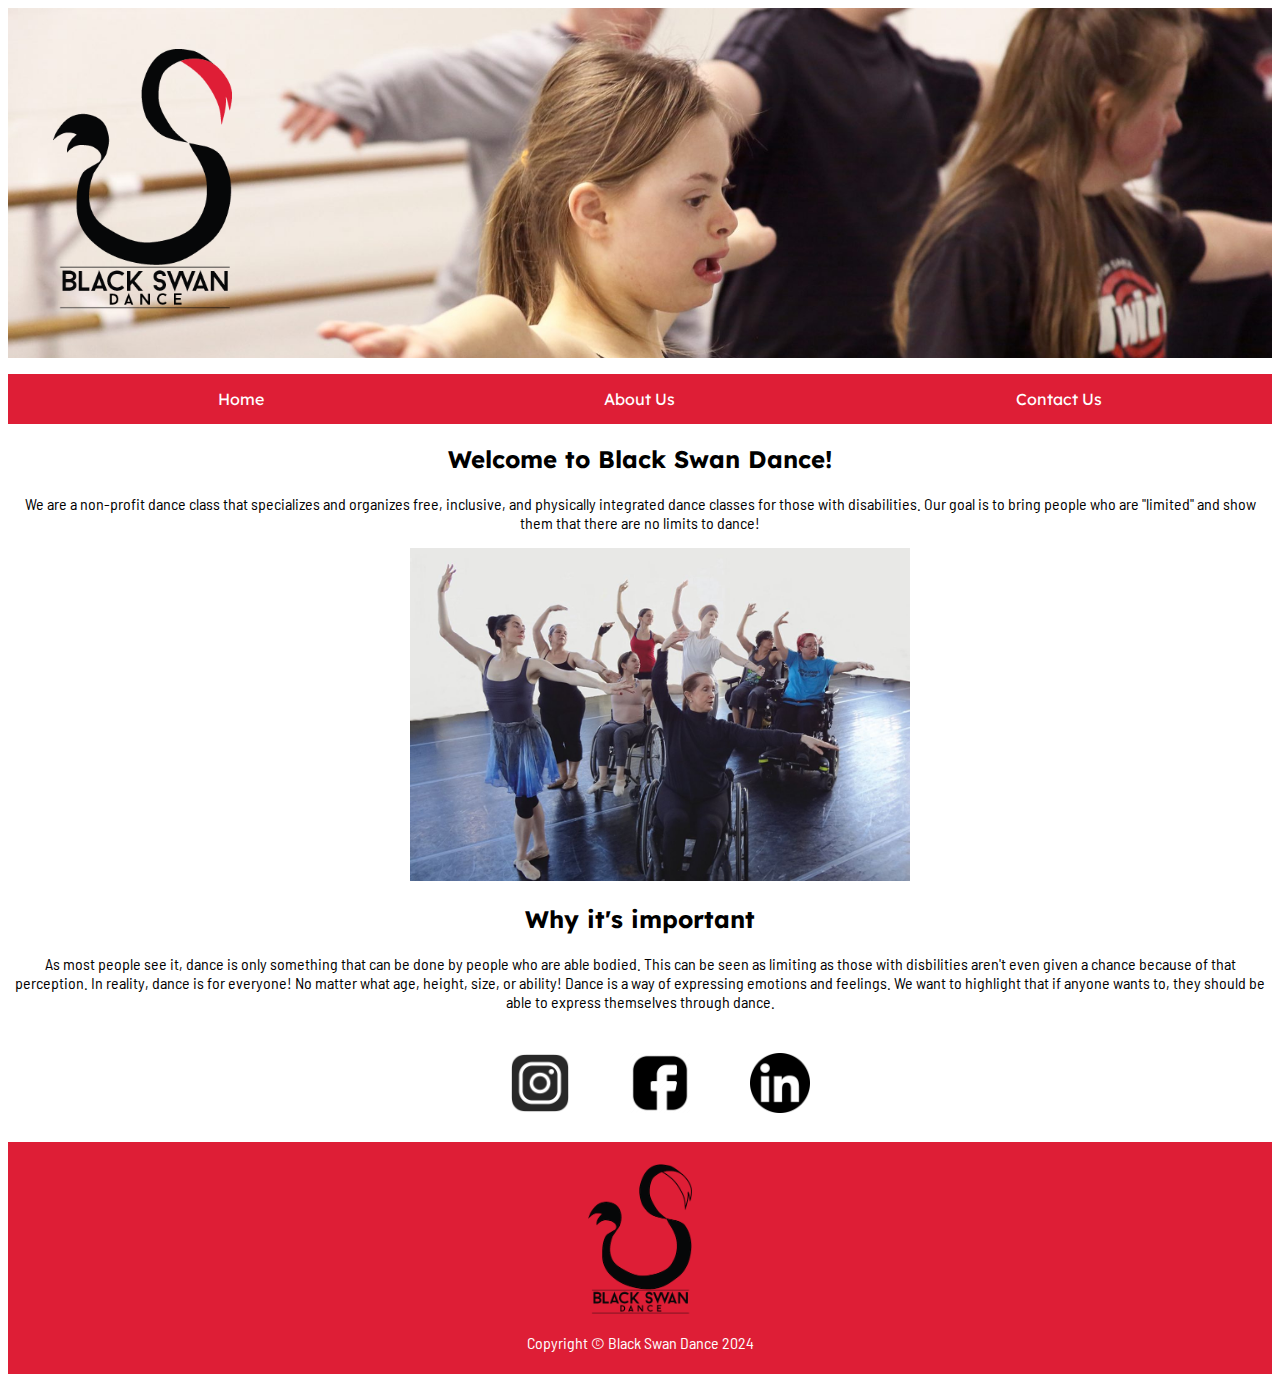
<file: external_project/index.html>
<!DOCTYPE html>
<html lang="en">

<meta name="viewport" content="width=device-width, initial-scale=1.0">

    <meta charset="utf-8">
    <link rel="stylesheet" href="style.css">
    <!-- 7500472 -->
    <title>Black Swan Dance</title>
</head>


<body>


<header>
    <section>
    <p><img src="images/Comoro_LogoC5.png" alt="logo"></p>
</section>
</header>      
<nav>
        <ul>
            <li><a href="index.html">Home</a></li>
            <li><a href="aboutus.html">About Us</a></li>
            <li><a href="contactus.html">Contact Us</a></li>
        </ul>
    </nav> 
<main>
    <section class="welcome">
        <h2>Welcome to Black Swan Dance!</h2>
        <p>We are a non-profit dance class that specializes and organizes free, inclusive, and physically integrated dance classes for those with disabilities. Our goal is to bring people who are "limited" and show them that there are no limits to dance!</p>
    </section>
    <section class="graphic">
        <ul>
        <li><p><img src="images/kitty-lunn-transposes-techniques-to-work-for-dance.jpg" alt="graphic"></p></li>
    </ul>
    </section>
    <section class="important">
        <h2>Why it's important</h2>
        <p>As most people see it, dance is only something that can be done by people who are able bodied. This can be seen as limiting as those with disbilities aren't even given a chance because of that perception. In reality, dance is for everyone! No matter what age, height, size, or ability! Dance is a way of expressing emotions and feelings. We want to highlight that if anyone wants to, they should be able to express themselves through dance.</p>
    </section>
    <section class="socials">
        <section>
            <ul>
            <li><p><a href="https://www.instagram.com/">
                <img src="images/instagram.png" alt="instagram">
            </a></p>
        </li>
        </ul>
        </section>
        <section>
            <ul>
            <li><p><a href="https://www.facebook.com/">
                <img src="images/facebook.png" alt="facebook">
            </a></p>
        </li>
        </ul>
        </section>    
        <section>
            <ul>
            <li><p><a href="https://www.linkedin.com/">
                <img src="images/linkedin.png" alt="linkedin">
            </a></p>
        </li>
        </ul>
        </section>
    </section>
</main>
<footer>   
    <p><img src="images/Comoro_LogoBW5.png" alt="logo"></p>
    <p>Copyright &copy; Black Swan Dance 2024</p>
    </footer>    
</body>
</html>
</file>
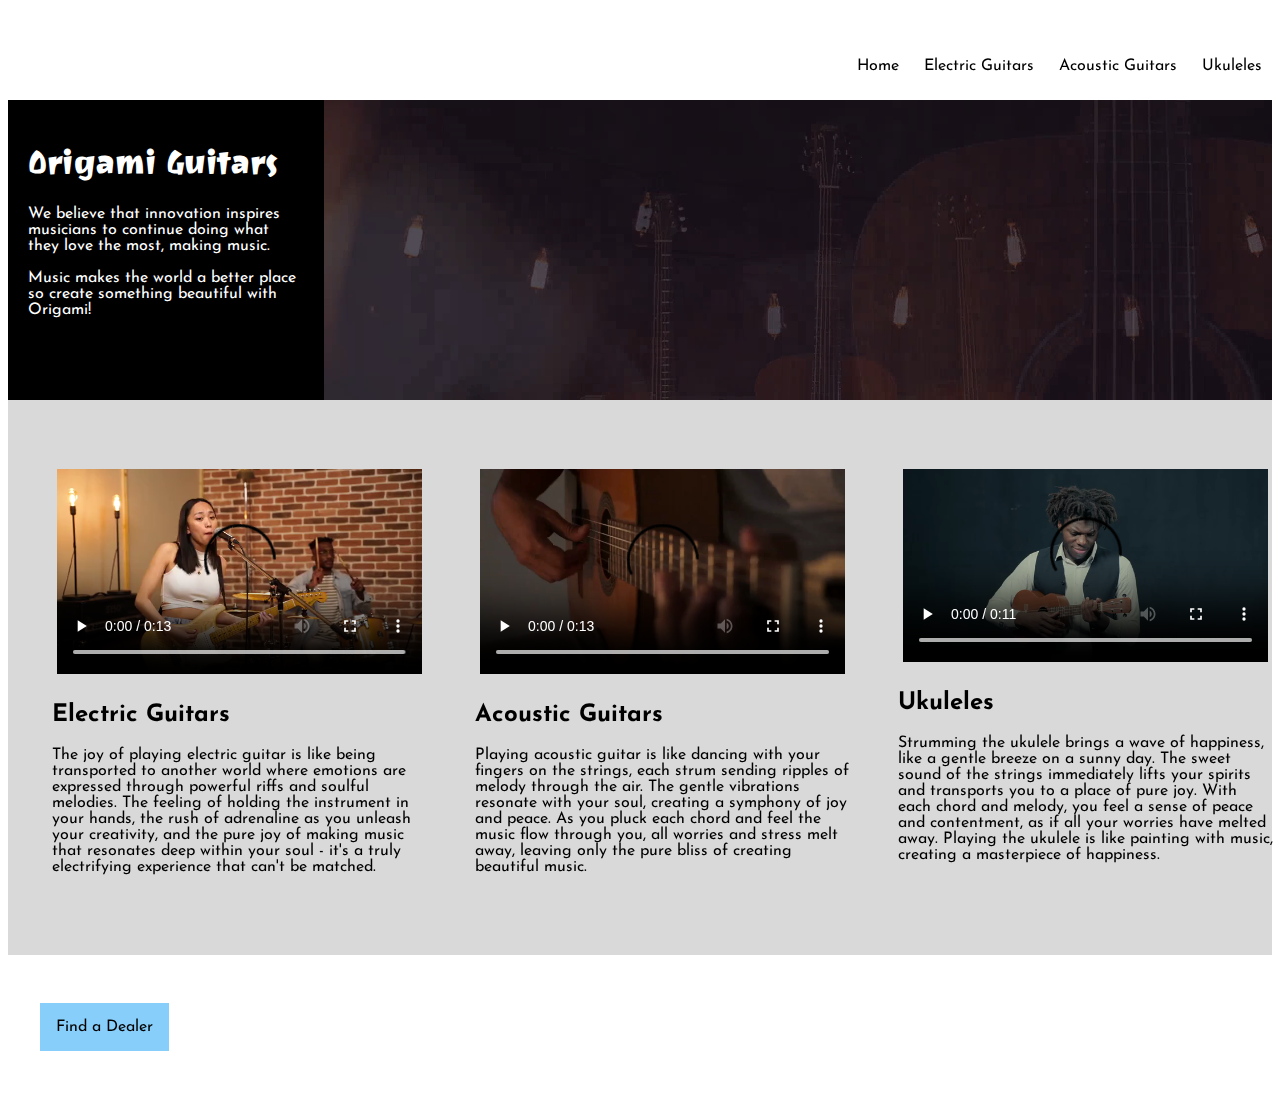
<file: module5/index.html>
<!DOCTYPE html>
<html lang="en">
    <!-- Student ID: 7500472 -->
<head>
    <meta charset="UTF-8">
    <meta name="viewport" content="width=device-width, initial-scale=1.0">
    <link rel="stylesheet" href="style.css">
    <title>Origami Guitars</title>
</head>
<nav>
    <section>
        <ul>
            <li><a href="index.html">Home</a></li>
            <li><a href="#">Electric Guitars</a></li>
            <li><a href="#">Acoustic Guitars</a></li>
            <li><a href="#">Ukuleles</a></li>
        </ul>
    </section>
</nav>
<header>
    <div class="intro">
    <h1>Origami Guitars</h1>
    <p>We believe that innovation inspires musicians to continue doing what they love the most, making music.</p>
    <p>Music makes the world a better place so create something beautiful with Origami!</p>
    </div>
    <div class="video">
    <video src="videos/Hero_Video.mp4" autoplay muted loop></video>
    </div>
</header>
<main>
    <section>
        <video src="videos/electric_guitar.mp4" controls></video>
        <h2>Electric Guitars</h2>
        <p>The joy of playing electric guitar is like being transported to another world where emotions are expressed through powerful riffs and soulful melodies. The feeling of holding the instrument in your hands, the rush of adrenaline as you unleash your creativity, and the pure joy of making music that resonates deep within your soul - it's a truly electrifying experience that can't be matched.</p>
    </section>
    <section>
        <video src="videos/acoustic_guitar.mp4" controls></video>
        <h2>Acoustic Guitars</h2>
        <p>Playing acoustic guitar is like dancing with your fingers on the strings, each strum sending ripples of melody through the air. The gentle vibrations resonate with your soul, creating a symphony of joy and peace. As you pluck each chord and feel the music flow through you, all worries and stress melt away, leaving only the pure bliss of creating beautiful music.</p>
    </section>
    <section>
        <video src="videos/ukulele.mp4" controls></video>
        <h2>Ukuleles</h2>
        <p>Strumming the ukulele brings a wave of happiness, like a gentle breeze on a sunny day. The sweet sound of the strings immediately lifts your spirits and transports you to a place of pure joy. With each chord and melody, you feel a sense of peace and contentment, as if all your worries have melted away. Playing the ukulele is like painting with music, creating a masterpiece of happiness.</p>
    </section>
</main>
<footer>
    <p>Find a Dealer</p>
</footer>
    
</body>
</html>
</file>
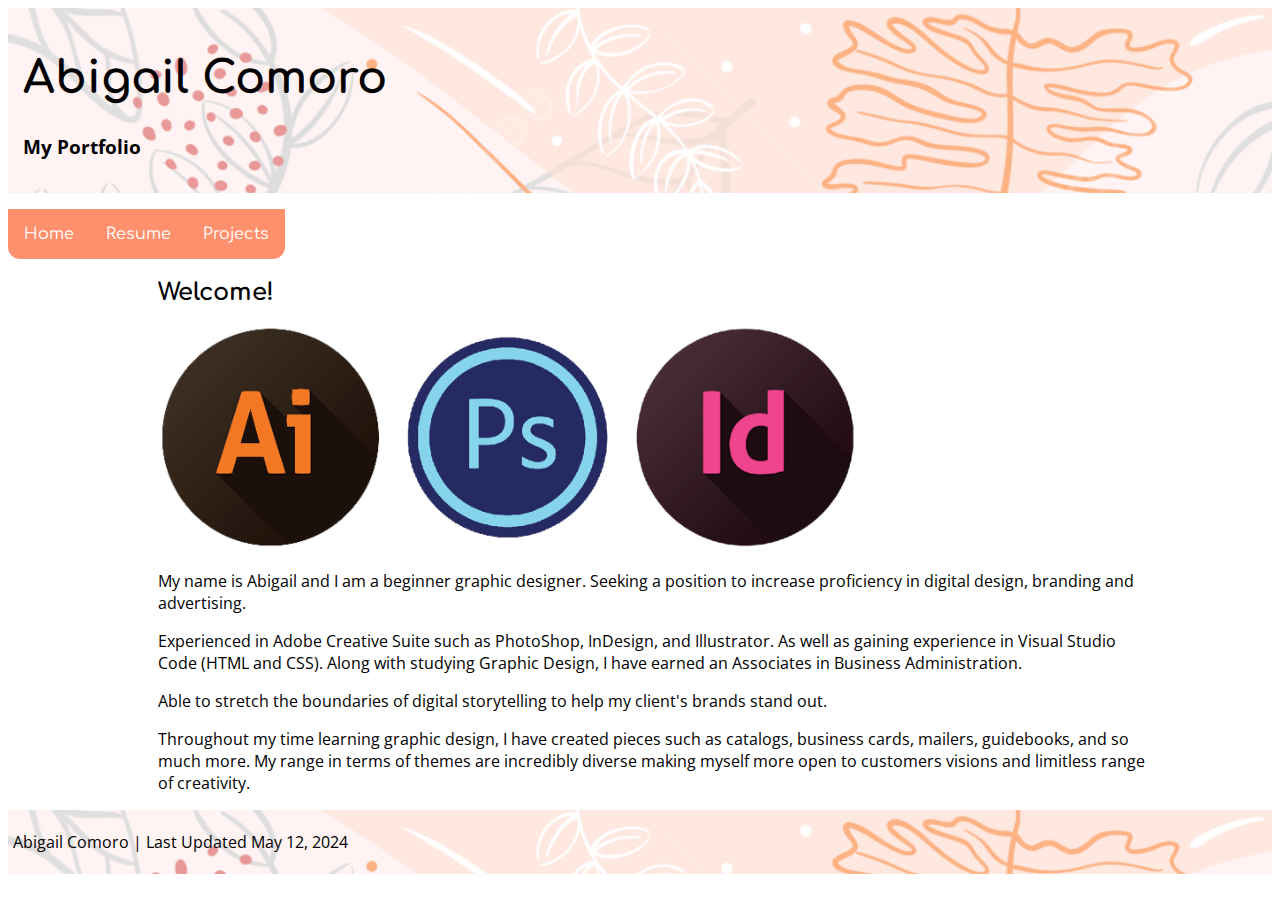
<file: portfolio/index.html>
<!DOCTYPE html>
<html lang="en">

<meta name="viewport" content="width=device-width, initial-scale=1.0">

    <meta charset="utf-8">
    <link rel="stylesheet" href="style.css">
    <!-- 7500472 -->
    <title>Abigail Comoro Portfolio</title>
</head>


<body>


<header>
    <section>
    <h1>Abigail Comoro</h1>
    <h3>My Portfolio</h3>
</section>
</header>      

<nav>
    <ul>
        <li><a href="index.html">Home</a></li>
        <li><a href="resume.html">Resume</a></li>
        <li><a href="myprojects.html">Projects</a></li>
    </ul>
</nav>

<main>
    <section>
        <h2>Welcome!</h2>
    </section>
        <section class="adobe">
            <p><img src="images/adobeapps.png" alt="adobe"></p>
        </section>
    <section>
        <p>My name is Abigail and I am a beginner graphic designer. Seeking a position to increase proficiency in digital design, branding and advertising.</p> 
        <p>Experienced in Adobe Creative Suite such as PhotoShop, InDesign, and Illustrator. As well as gaining experience in Visual Studio Code (HTML and CSS). Along with studying Graphic Design, I have earned an Associates in Business Administration.</p>  
        <p>Able to stretch the boundaries of digital storytelling to help my client's brands stand out.</p>
        <p>Throughout my time learning graphic design, I have created pieces such as catalogs, business cards, mailers, guidebooks, and so much more. My range in terms of themes are incredibly diverse making myself more open to customers visions and limitless range of creativity.</p>
    </section>
</main>
<footer>   
    <p>Abigail Comoro | Last Updated May 12, 2024</p>
    </footer>    
</body>
</html>
</file>
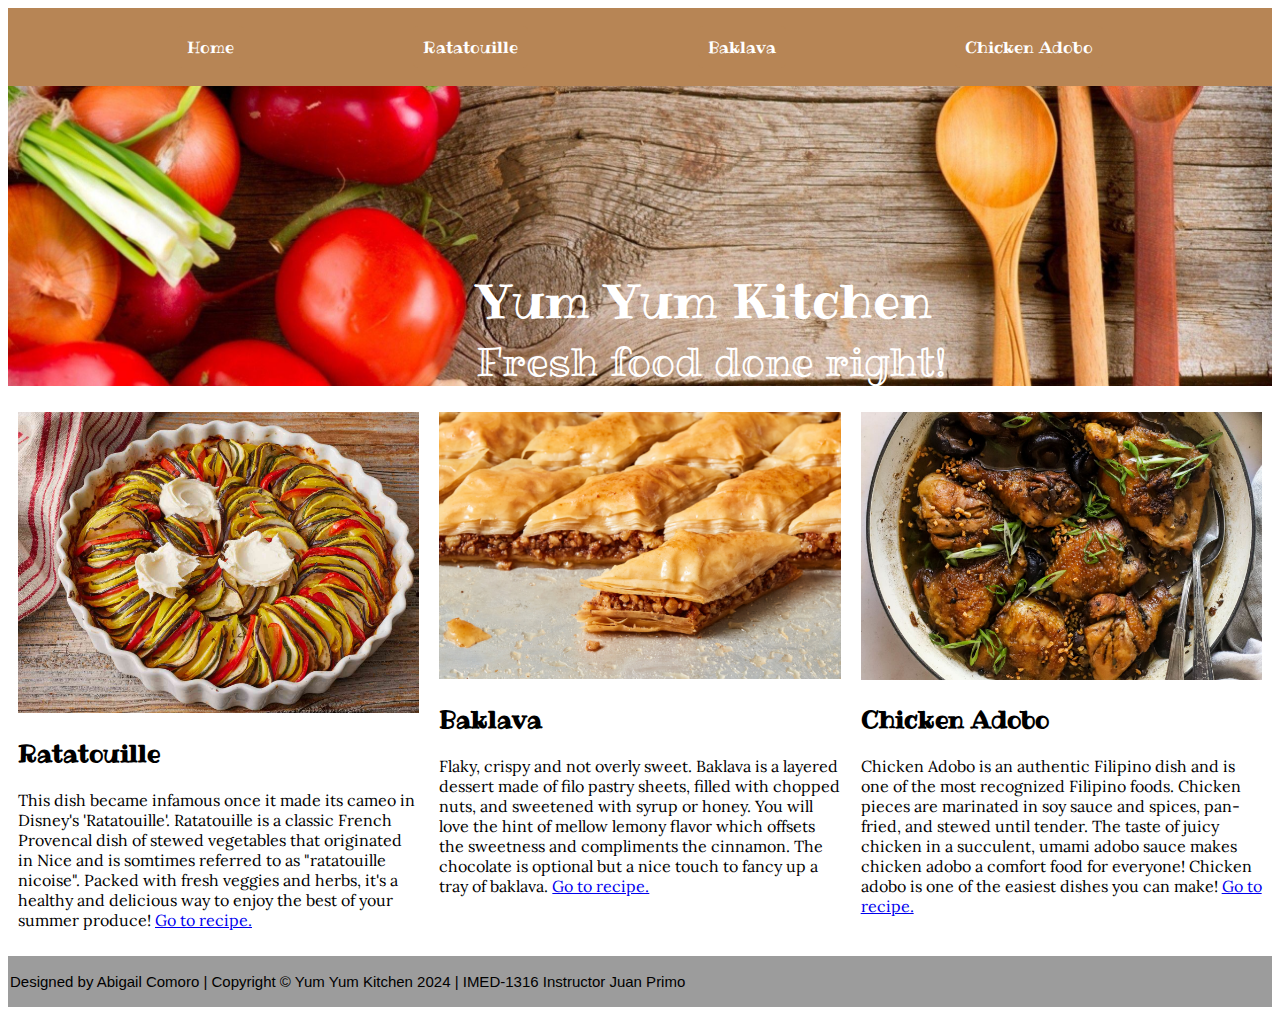
<file: yumyumkitchen/index.html>
<!DOCTYPE html>
<html lang="en">

<meta name="viewport" content="width=device-width, initial-scale=1.0">

        <meta charset="utf-8">
        <link rel="stylesheet" href="style.css">
        <!-- 7500472 -->
        <title>Recipe_pages</title>
    </head>
    <body>       
        <nav>
        <ul>
            <li><a href="index.html">Home</a></li>
            <li><a href="ratatouillerecipe.html">Ratatouille</a></li>
            <li><a href="baklavarecipe.html">Baklava</a></li>
            <li><a href="adoborecipe.html">Chicken Adobo</a></li>
        </ul>
    </nav>

    <header>
        <h1>Yum Yum Kitchen
            <span>Fresh food done right!</span>
        </h1>
</header>
<main>
    <section>
        <p><img src="images/222006-disneys-ratatouille-DDMFS-4x3-36eb15843ab548a79e7aab761dac92e1.jpg" alt="Ratatouille"></p>
        <h2>Ratatouille</h2>
        <p>This dish became infamous once it made its cameo in Disney's 'Ratatouille'. Ratatouille is a classic French Provencal dish of stewed vegetables that originated in Nice and is somtimes referred to as "ratatouille nicoise". Packed with fresh veggies and herbs, it's a healthy and delicious way to enjoy the best of your summer produce! <a href="ratatouillerecipe.html">Go to recipe.</a> </p>
</section>
<section>
    <p><img src="images/ND-Baklava-fhmz-superJumbo.jpg" alt="Baklava"></p>
        <h2>Baklava</h2>
        <p>Flaky, crispy and not overly sweet. Baklava is a layered dessert made of filo pastry sheets, filled with chopped nuts, and sweetened with syrup or honey. You will love the hint of mellow lemony flavor which offsets the sweetness and compliments the cinnamon. The chocolate is optional but a nice touch to fancy up a tray of baklava. <a href="baklavarecipe.html">Go to recipe.</a></p>
</section>
<section>
    <p><img src="images/k_Edit_2022-10-Chicken-Adobo_Chicken_Adobo.jfif" alt="Adobo"></p>
        <h2>Chicken Adobo</h2>
        <p>Chicken Adobo is an authentic Filipino dish and is one of the most recognized Filipino foods. Chicken pieces are marinated in soy sauce and spices, pan-fried, and stewed until tender. The taste of juicy chicken in a succulent, umami adobo sauce makes chicken adobo a comfort food for everyone! Chicken adobo is one of the easiest dishes you can make! <a href="adoborecipe.html">Go to recipe.</a></p>
</section>
</main>

<footer>
    <p>Designed by Abigail Comoro | Copyright &copy; Yum Yum Kitchen 2024 | IMED-1316 Instructor Juan Primo</p>

    </footer>
</body>
</html>
</file>
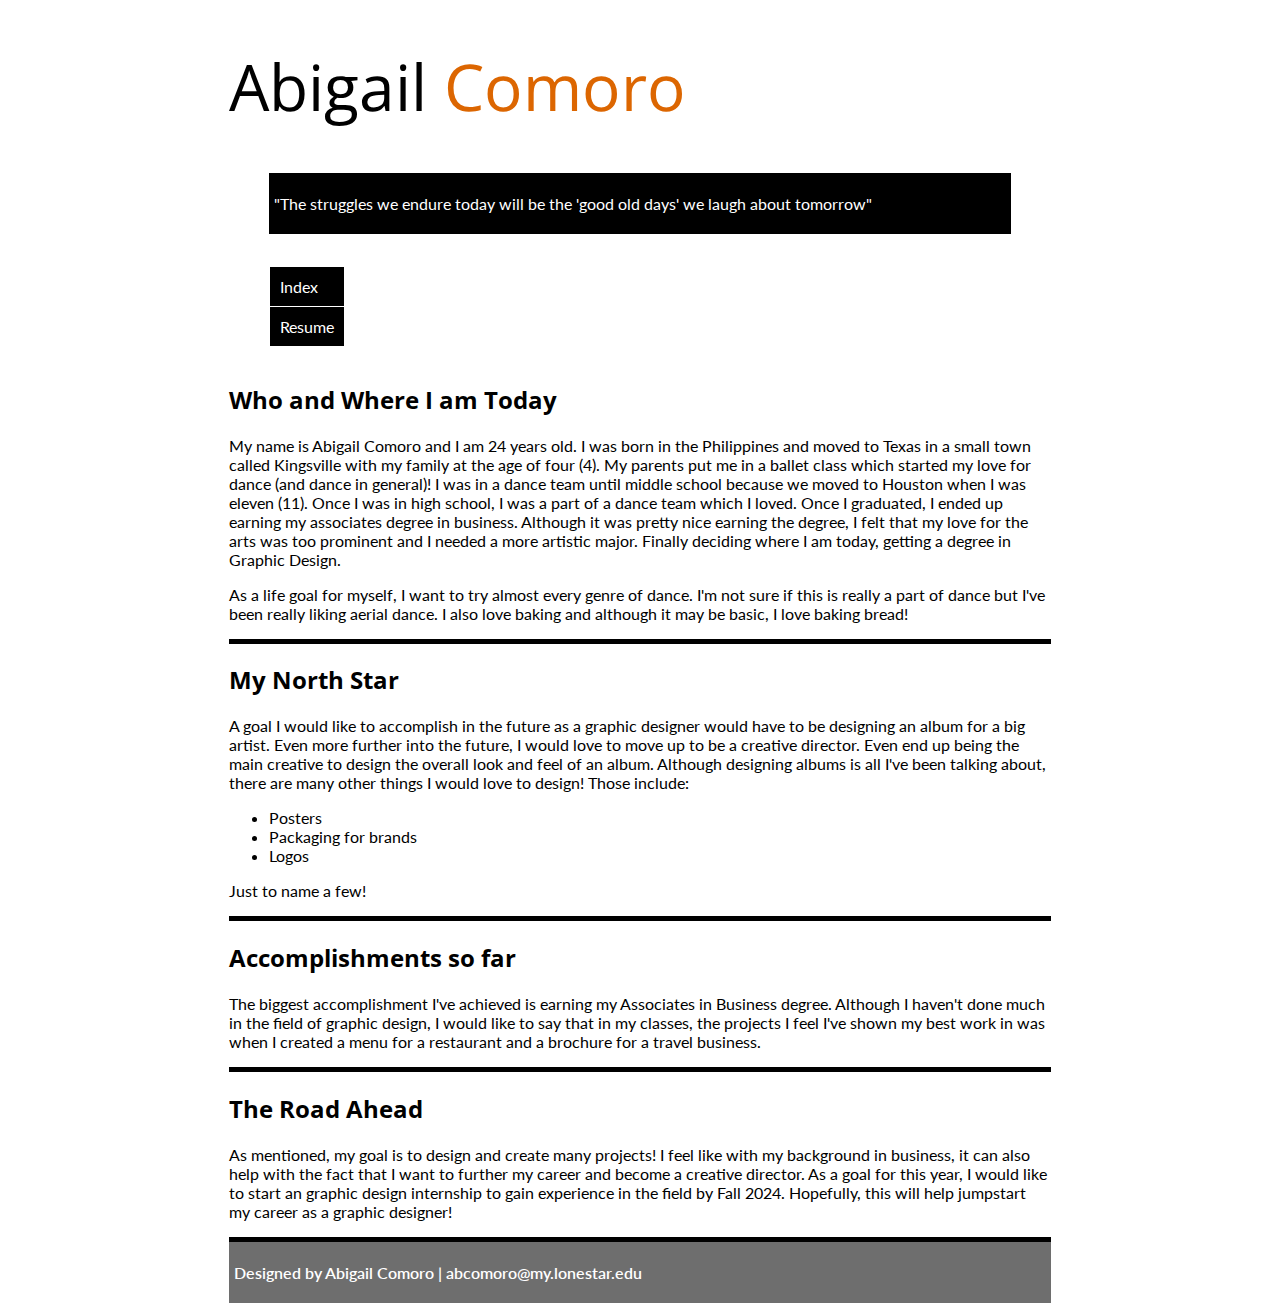
<file: portfolio/projects/module4/index.html>
<!DOCTYPE html>
<html lang="en">

<meta name="viewport" content="width=device-width, initial-scale=1.0">

    <meta charset="utf-8">
        <!-- 7500472 -->
        <link rel="stylesheet" href="stylesheet.css">
        <link rel="stylesheet" href="mainstyles.css">
<title>Personal Website</title>
</head>
<body>
    <div id="container">
<header>
    <h1 class="make-orange"><span style="color:#000"> Abigail</span> Comoro</h1>
    <blockquote><p>"The struggles we endure today will be the 'good old days' we laugh about tomorrow"</p></blockquote>

        </header>
        
        <nav>
            <ul>
                <li><a href="index.html">Index</a></li>
                <li><a href="resume.html">Resume</a></li>
            </ul>

        </nav>

        <main>
            <section>
            <h2>Who and Where I am Today</h2>
            <p>My name is Abigail Comoro and I am 24 years old. I was born in the Philippines and moved to Texas in a small town called Kingsville with my family at the age of four (4). My parents put me in a ballet class which started my love for dance (and dance in general)! I was in a dance team until middle school because we moved to Houston when I was eleven (11). Once I was in high school, I was a part of a dance team which I loved. Once I graduated, I ended up earning my associates degree in business. Although it was pretty nice earning the degree, I felt that my love for the arts was too prominent and I needed a more artistic major. Finally deciding where I am today, getting a degree in Graphic Design.</p>
            <p>As a life goal for myself, I want to try almost every genre of dance. I'm not sure if this is really a part of dance but I've been really liking aerial dance. I also love baking and although it may be basic, I love baking bread!</p>
            </section>
            <section>
                <h2>My North Star</h2>
                <p>A goal I would like to accomplish in the future as a graphic designer would have to be designing an album for a big artist. Even more further into the future, I would love to move up to be a creative director. Even end up being the main creative to design the overall look and feel of an album. Although designing albums is all I've been talking about, there are many other things I would love to design! Those include:</p>
                <ul>
                    <li>Posters</li>
                    <li>Packaging for brands</li>
                    <li>Logos</li>
                </ul>
                <p>Just to name a few!</p>
                </section>
                <section>
                    <h2>Accomplishments so far</h2>
                    <p>The biggest accomplishment I've achieved is earning my Associates in Business degree. Although I haven't done much in the field of graphic design, I would like to say that in my classes, the projects I feel I've shown my best work in was when I created a menu for a restaurant and a brochure for a travel business.</p>
                    </section>
                    <section>
                        <h2>The Road Ahead</h2>
                        <p>As mentioned, my goal is to design and create many projects! I feel like with my background in business, it can also help with the fact that I want to further my career and become a creative director. As a goal for this year, I would like to start an graphic design internship to gain experience in the field by Fall 2024. Hopefully, this will help jumpstart my career as a graphic designer!</p>
                        </section>
                      
        </main>

        <footer>
        <p>Designed by Abigail Comoro | abcomoro@my.lonestar.edu</p>

        </footer>
</div>
</body>
</html>
</file>
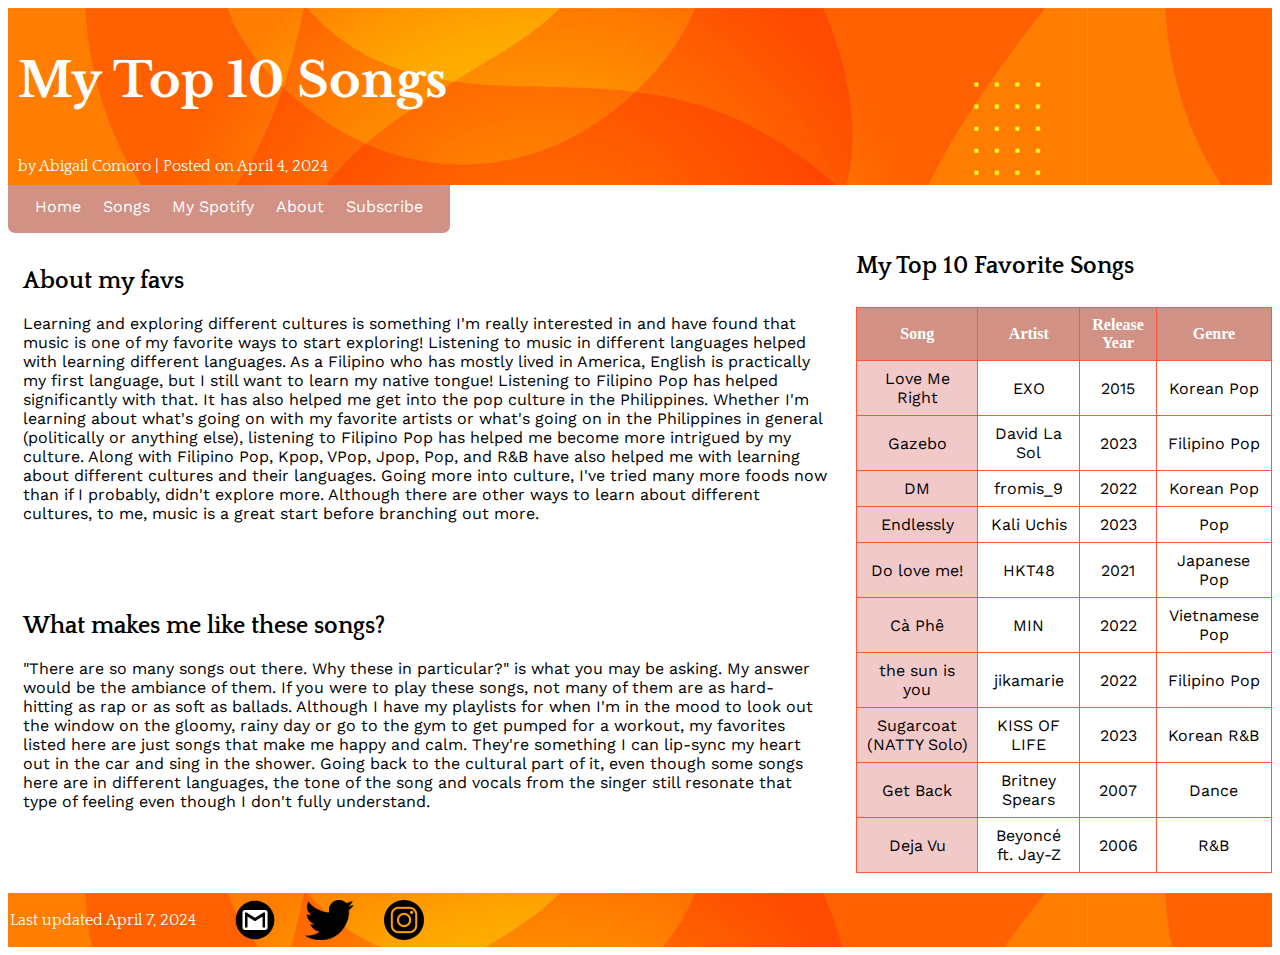
<file: portfolio/projects/tables_exercise/index.html>
<!DOCTYPE html>
<html lang="en">

<meta name="viewport" content="width=device-width, initial-scale=1.0">

        <link rel="stylesheet" href="stylecss.css">
        <!-- 7500472 -->
        <title>Tables Exercise</title>
        <style>
            table, tr, th, td {
                border: 1px solid #FF5733;
                border-collapse: collapse;
                padding: .5rem;
            }
        </style>         
    </head>
    <header>
        <h1>My Top 10 Songs</h1>
        <span>by Abigail Comoro | Posted on April 4, 2024</span>       
    </header>
   
    <nav>
        <ul>
            <li><a href="#">Home</a></li>
            <li><a href="#">Songs</a></li>
            <li><a href="#">My Spotify</a></li>
            <li><a href="#">About</a></li>
            <li><a href="#">Subscribe</a></li>
        </ul>
    </nav>
    <main>
        <section class="about">
        <h2>About my favs</h2>
        <p>Learning and exploring different cultures is something I'm really interested in and have found that music is one of my favorite ways to start exploring! Listening to music in different languages helped with learning different languages. As a Filipino who has mostly lived in America, English is practically my first language, but I still want to learn my native tongue! Listening to Filipino Pop has helped significantly with that. It has also helped me get into the pop culture in the Philippines. Whether I'm learning about what's going on with my favorite artists or what's going on in the Philippines in general (politically or anything else), listening to Filipino Pop has helped me become more intrigued by my culture. Along with Filipino Pop, Kpop, VPop, Jpop, Pop, and R&B have also helped me with learning about different cultures and their languages. Going more into culture, I've tried many more foods now than if I probably, didn't explore more. Although there are other ways to learn about different cultures, to me, music is a great start before branching out more.</p>
    </section>
    <section class="songs">
        <h2>What makes me like these songs?</h2>
        <p>"There are so many songs out there. Why these in particular?" is what you may be asking. My answer would be the ambiance of them. If you were to play these songs, not many of them are as hard-hitting as rap or as soft as ballads. Although I have my playlists for when I'm in the mood to look out the window on the gloomy, rainy day or go to the gym to get pumped for a workout, my favorites listed here are just songs that make me happy and calm. They're something I can lip-sync my heart out in the car and sing in the shower. Going back to the cultural part of it, even though some songs here are in different languages, the tone of the song and vocals from the singer still resonate that type of feeling even though I don't fully understand. </p>
    </section>
    <section class="list">
        <h2>My Top 10 Favorite Songs</h2>
    </section>
   <section class="table">
    <table>
        <thead>
        <tr>
            <th>Song</th>
            <th>Artist</th>
            <th>Release Year</th>
            <th>Genre</th>
        </tr>
        </thead>
        <tbody>
        <tr>
        <td>Love Me Right</td>
        <td>EXO</td>
        <td>2015</td>
        <td>Korean Pop</td>
    </tr>
    <tr>
        <td>Gazebo</td>
        <td>David La Sol</td>
        <td>2023</td>
        <td>Filipino Pop</td>
    </tr>
    <tr>
        <td>DM</td>
        <td>fromis_9</td>
        <td>2022</td>
        <td>Korean Pop</td>
    </tr>
    <tr>
        <td>Endlessly</td>
        <td>Kali Uchis</td>
        <td>2023</td>
        <td>Pop</td>
    </tr>
    <tr>
        <td>Do love me!</td>
        <td>HKT48</td>
        <td>2021</td>
        <td>Japanese Pop</td>
    </tr>
    <tr>
        <td>C&agrave; Ph&ecirc;</td>
        <td>MIN</td>
        <td>2022</td>
        <td>Vietnamese Pop</td>
    </tr>
    <tr>
        <td>the sun is you</td>
        <td>jikamarie</td>
        <td>2022</td>
        <td>Filipino Pop</td>
    </tr>
    <tr>
        <td>Sugarcoat (NATTY Solo)</td>
        <td>KISS OF LIFE</td>
        <td>2023</td>
        <td>Korean R&B</td>
    </tr>
    <tr>
        <td>Get Back</td>
        <td>Britney Spears</td>
        <td>2007</td>
        <td>Dance</td>
    </tr>
    <tr>
        <td>Deja Vu</td>
        <td>Beyonc&eacute; ft. Jay-Z</td>
        <td>2006</td>
        <td>R&B</td>
    </tr>
    </tbody>
    </table>
</section>
 </main>
    <footer>
        <section class="name">
        <p>Last updated April 7, 2024</p>
    </section>
    <section class="graphic">
        <ul>
            <li><img src="images/152553-black-gmail-free-transparent-image-hd.png" alt="gmail"></li>
            <li><img src="images/62843-icons-media-twitter-computer-black-social-logo.png" alt="twitter"></li>
            <li><img src="images/77364-instagram-icons-computer-black-logo-white-wine.png" alt="instagram"></li>
        </ul>
    </section>    
        </footer>
</body>
</html>
</file>
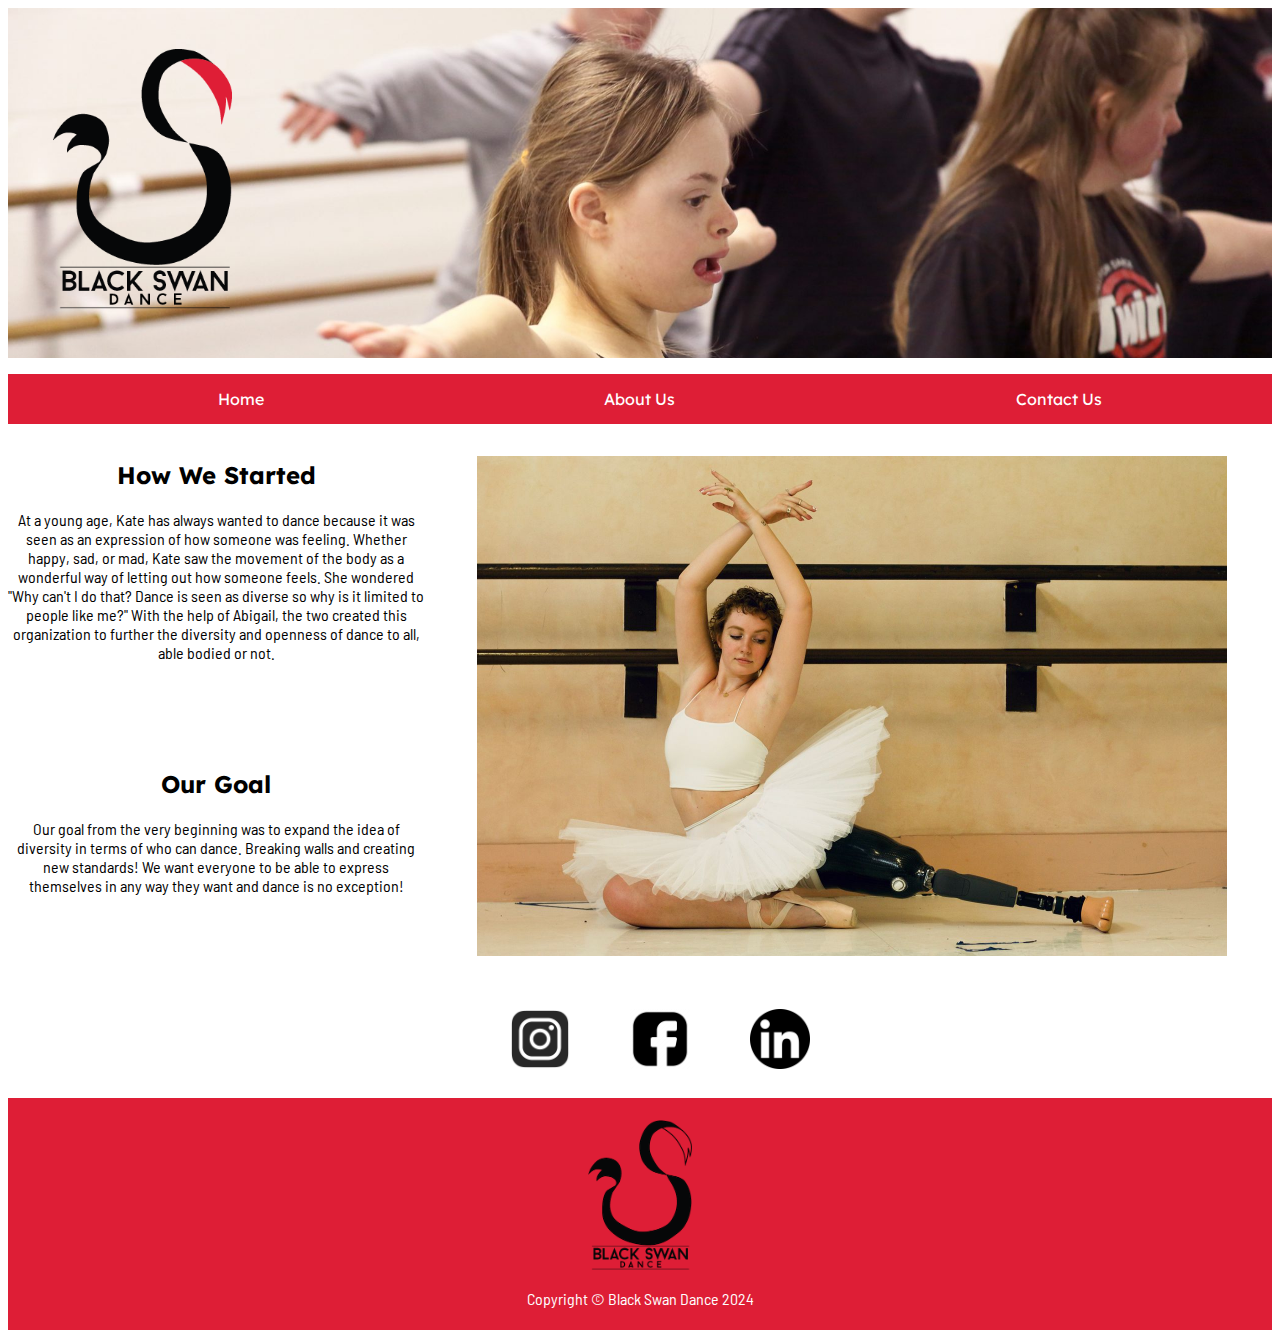
<file: external_project/about.html>
<!DOCTYPE html>
<html lang="en">

<meta name="viewport" content="width=device-width, initial-scale=1.0">

    <meta charset="utf-8">
    <link rel="stylesheet" href="style.css">
    <link rel="stylesheet" href="style3.css">
    <!-- 7500472 -->
    <title>Black Swan Dance</title>
</head>


<body>


<header>
    <section>
    <p><img src="images/Comoro_LogoC5.png" alt="logo"></p>
</section>
</header>      
<nav>
        <ul>
            <li><a href="index.html">Home</a></li>
            <li><a href="aboutus.html">About Us</a></li>
            <li><a href="contactus.html">Contact Us</a></li>
        </ul>
    </nav> 
<main>
    <section class="contact">
        <h2>How We Started</h2>
        <p>At a young age, Kate has always wanted to dance because it was seen as an expression of how someone was feeling. Whether happy, sad, or mad, Kate saw the movement of the body as a wonderful way of letting out how someone feels. She wondered "Why can't I do that? Dance is seen as diverse so why is it limited to people like me?" With the help of Abigail, the two created this organization to further the diversity and openness of dance to all, able bodied or not.</p>

    </section>
    
    <section class="hours">
                <h2>Our Goal</h2>
        <p>Our goal from the very beginning was to expand the idea of diversity in terms of who can dance. Breaking walls and creating new standards! We want everyone to be able to express themselves in any way they want and dance is no exception!
        </p>
    </section>
    <section class="img">
        <p><img src="images/kara-skrubis-111722-1-f71ceca1a1584d2daa469775b4fa60dd.jpg" alt="class"></p>
    </section>
    <section class="socials">
        <section>
            <ul>
            <li><p><a href="https://www.instagram.com/">
                <img src="images/instagram.png" alt="instagram">
            </a></p>
        </li>
            </ul>
    </section>
        <section>
            <ul>
            <li><p><a href="https://www.facebook.com/">
                <img src="images/facebook.png" alt="facebook">
            </a></p>
        </li>
    </ul>
        </section>    
        <section>
            <ul>
            <li><p><a href="https://www.linkedin.com/">
                <img src="images/linkedin.png" alt="linkedin">
            </a></p>
        </li>
    </ul>
        </section>
     
    </section>
</main>
<footer>   
    <p><img src="images/Comoro_LogoBW5.png" alt="logo"></p>
    <p>Copyright &copy; Black Swan Dance 2024</p>
    </footer>    
</body>
</html>
</file>
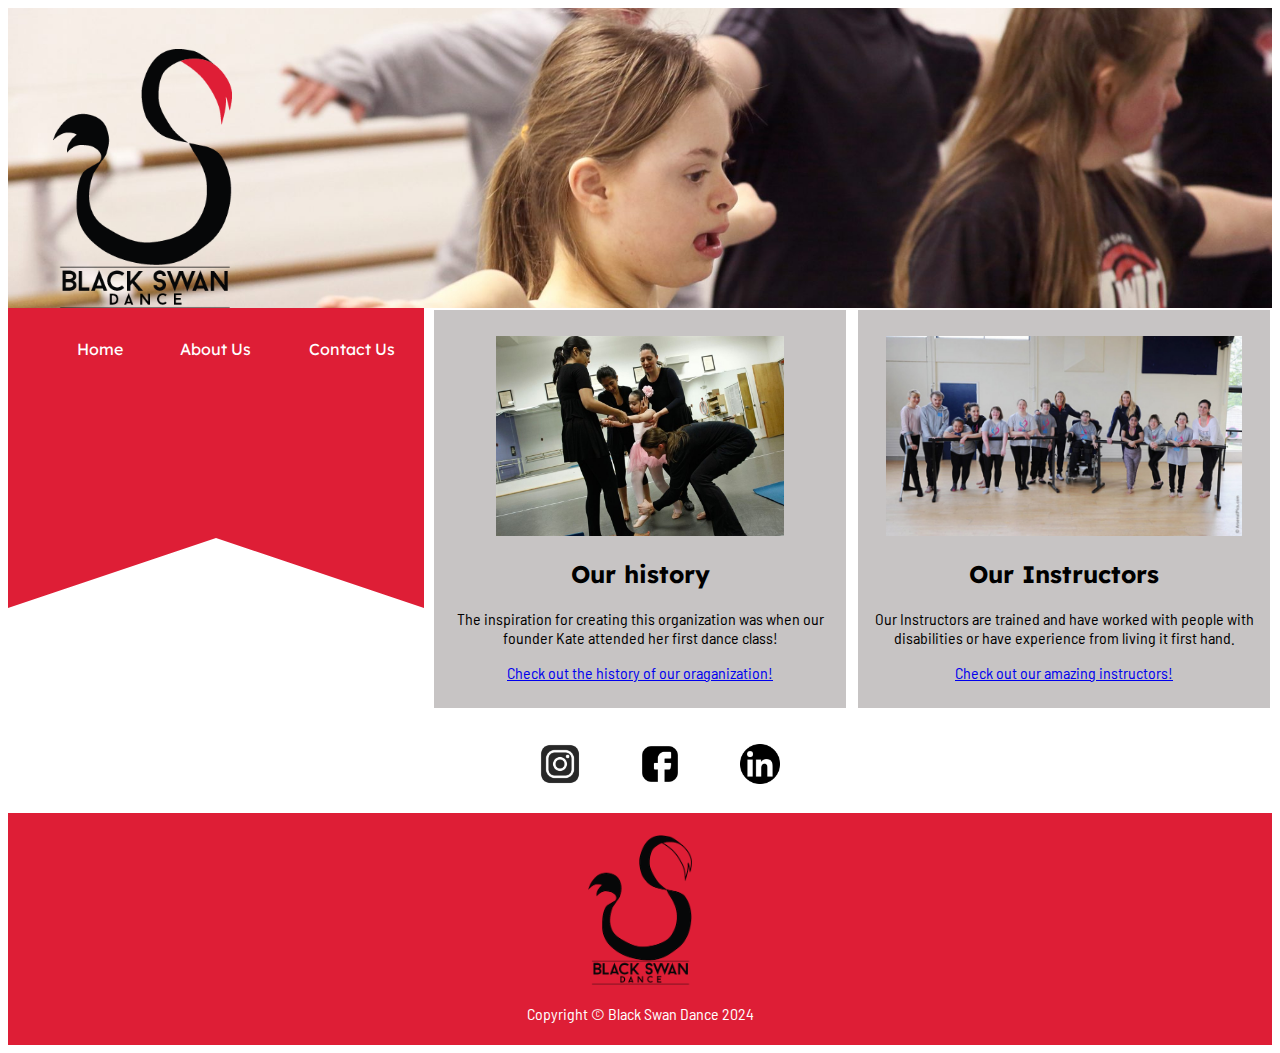
<file: external_project/aboutus.html>
<!DOCTYPE html>
<html lang="en">

<meta name="viewport" content="width=device-width, initial-scale=1.0">

    <meta charset="utf-8">
    <link rel="stylesheet" href="style.css">
    <link rel="stylesheet" href="style2.css">
    <!-- 7500472 -->
    <title>Black Swan Dance</title>
</head>

<body>


<header>
    <section>
    <p><img src="images/Comoro_LogoC5.png" alt="logo"></p>
</section>
</header>      
 
<main>
    <nav>
        <ul>
            <li><a href="index.html">Home</a></li>
            <li><a href="aboutus.html">About Us</a></li>
            <li><a href="contactus.html">Contact Us</a></li>
        </ul>
    </nav>
    <section class="history">
        <p><img src="images/b94232ee77a374dbf4e2cdf14926a852.jpg" alt="historyimg"></p>
        <h2>Our history</h2>
        <p>The inspiration for creating this organization was when our founder Kate attended her first dance class!
            <p><a href="about.html">Check out the history of our oraganization!</a></p>  
    </section>
    <section class="instructors">
        <p><img src="images/gun__1461835118_disability_dance.jpg" alt="graphic"></p>
        <h2>Our Instructors</h2>
        <p>Our Instructors are trained and have worked with people with disabilities or have experience from living it first hand.</p>
        <p><a href="instructors.html">Check out our amazing instructors!</a></p>

    </section>
    <section class="socials">
        <section>
            <ul>
            <li><p><a href="https://www.instagram.com/">
                <img src="images/instagram.png" alt="instagram">
            </a></p>
        </li>
        </ul>
    </section>
        <section>
            <ul>
            <li><p><a href="https://www.facebook.com/">
                <img src="images/facebook.png" alt="facebook">
            </a></p>
        </li>
    </ul>
        </section>    
        <section>
            <ul>
            <li><p><a href="https://www.linkedin.com/">
                <img src="images/linkedin.png" alt="linkedin">
            </a></p>
        </li></ul>
        </section>
        </section>
</main>
<footer>   
    <p><img src="images/Comoro_LogoBW5.png" alt="logo"></p>
    <p>Copyright &copy; Black Swan Dance 2024</p>
    </footer>    
</body>
</html>
</file>
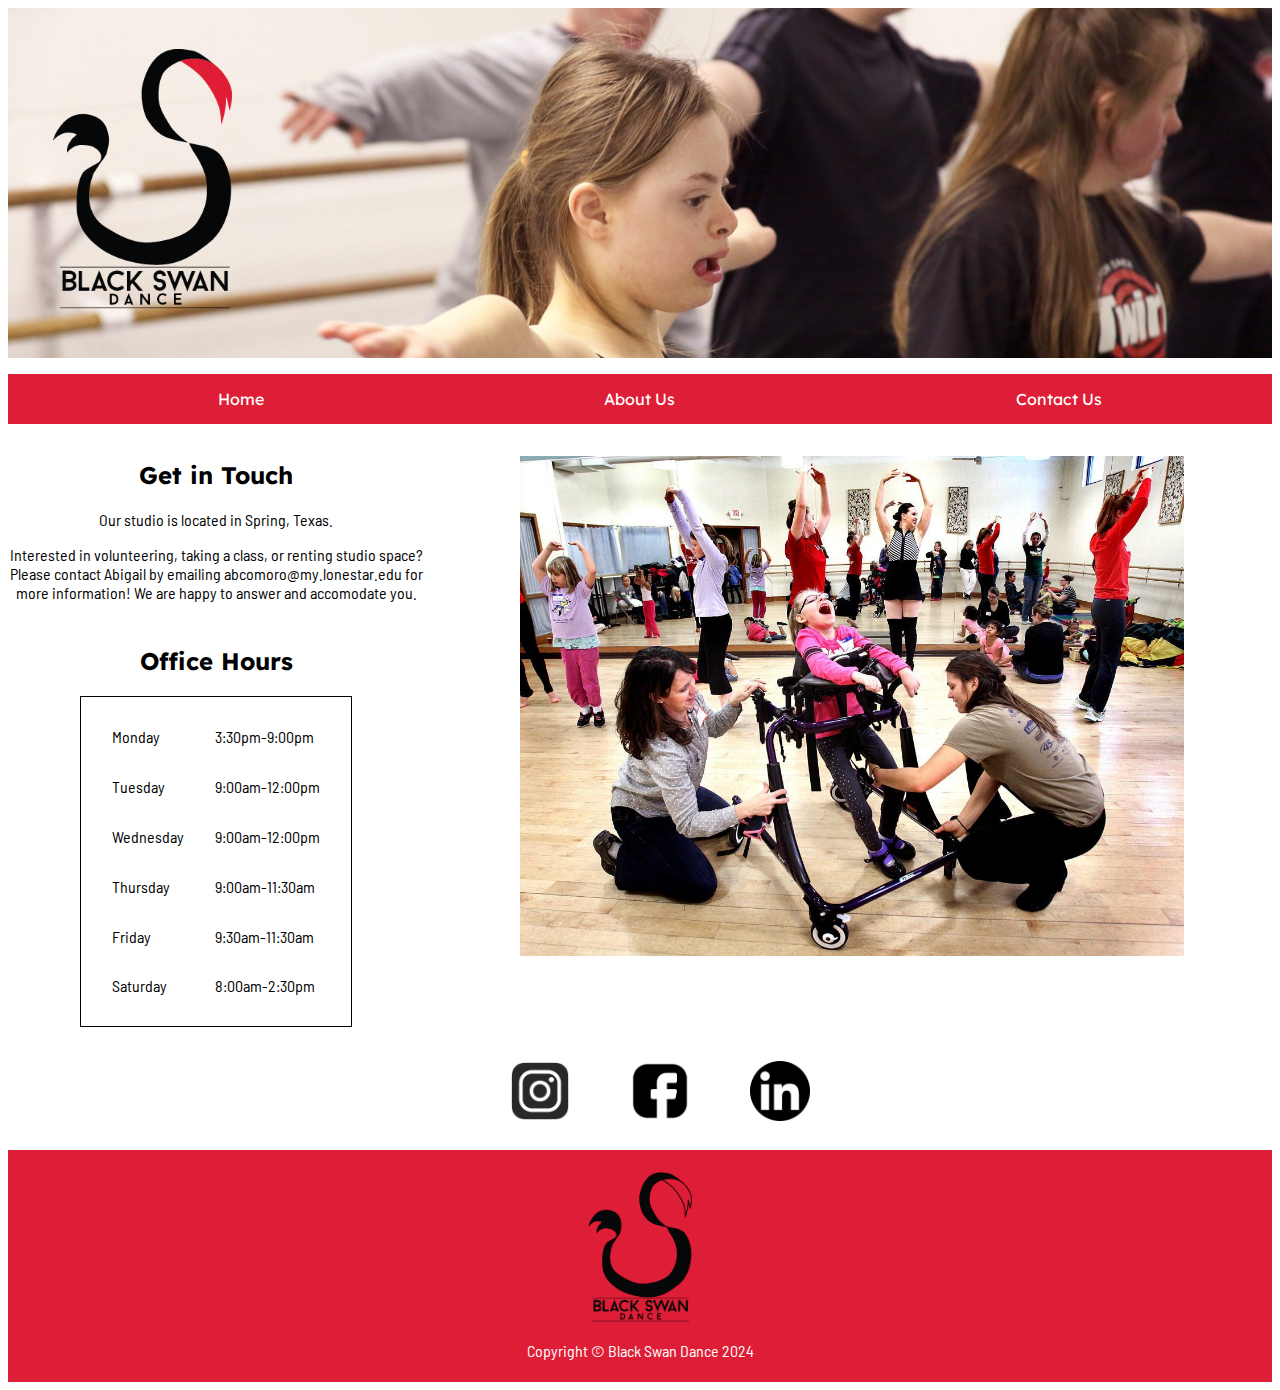
<file: external_project/contacts.html>
<!DOCTYPE html>
<html lang="en">

<meta name="viewport" content="width=device-width, initial-scale=1.0">

    <meta charset="utf-8">
    <link rel="stylesheet" href="style.css">
    <link rel="stylesheet" href="style3.css">
    <!-- 7500472 -->
    <title>Black Swan Dance</title>
</head>

<body>


<header>
    <section>
    <p><img src="images/Comoro_LogoC5.png" alt="logo"></p>
</section>
</header>      
<nav>
        <ul>
            <li><a href="index.html">Home</a></li>
            <li><a href="aboutus.html">About Us</a></li>
            <li><a href="contactus.html">Contact Us</a></li>
        </ul>
    </nav> 
<main>
    <section class="contact">
        <h2>Get in Touch</h2>
        <p>Our studio is located in Spring, Texas.</p>
        <p>Interested in volunteering, taking a class, or renting studio space? Please contact Abigail by emailing abcomoro@my.lonestar.edu for more information! We are happy to answer and accomodate you.</p>

    </section>
    
    <section class="hours">
                <h2>Office Hours</h2>
                <table class="center">
                    <tbody>
                    <tr>
                        <td>Monday</td>
                        <td>3:30pm-9:00pm</td>
                    </tr>
                    <tr>
                        <td>Tuesday</td>
                        <td>9:00am-12:00pm</td>
                    </tr>
                    <tr>
                        <td>Wednesday</td>
                        <td>9:00am-12:00pm</td>
                    </tr>
                    <tr>
                        <td>Thursday</td>
                        <td>9:00am-11:30am</td>
                    </tr>
                    <tr>
                        <td>Friday</td>
                        <td>9:30am-11:30am</td>
                    </tr>
                    <tr>
                        <td>Saturday</td>
                        <td>8:00am-2:30pm</td>
                    </tr>
                </tbody>
                </table>
    </section>
    <section class="img">
        <p><img src="images/5481d851e5627.image.jpg" alt="img"></p>
</section>  
<section class="socials">
    <section>
        <ul>
        <li><p><a href="https://www.instagram.com/">
            <img src="images/instagram.png" alt="instagram">
        </a></p>
    </li>
    </ul>
</section>
    <section>
        <ul>
        <li><p><a href="https://www.facebook.com/">
            <img src="images/facebook.png" alt="facebook">
        </a></p>
    </li>
</ul>
    </section>    
    <section>
        <ul>
        <li><p><a href="https://www.linkedin.com/">
            <img src="images/linkedin.png" alt="linkedin">
        </a></p>
    </li></ul>
    </section>
   </section>  
</main>
<footer>   
    <p><img src="images/Comoro_LogoBW5.png" alt="logo"></p>
    <p>Copyright &copy; Black Swan Dance 2024</p>
    </footer>    
</body>
</html>
</file>
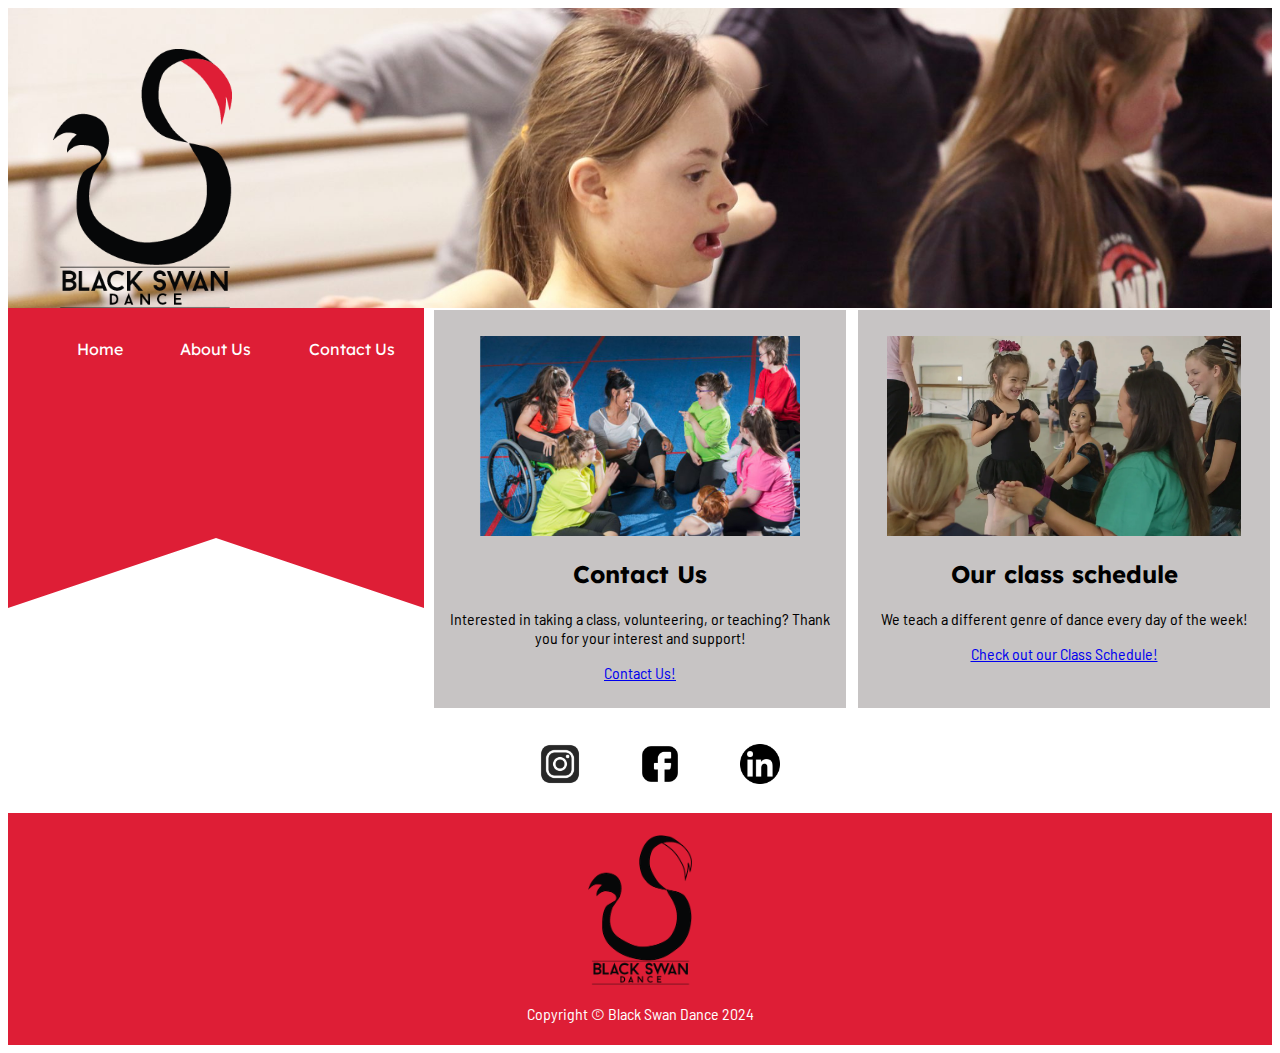
<file: external_project/contactus.html>
<!DOCTYPE html>
<html lang="en">

<meta name="viewport" content="width=device-width, initial-scale=1.0">

    <meta charset="utf-8">
    <link rel="stylesheet" href="style.css">
    <link rel="stylesheet" href="style2.css">
    <!-- 7500472 -->
    <title>Black Swan Dance</title>
</head>

<body>


<header>
    <section>
    <p><img src="images/Comoro_LogoC5.png" alt="logo"></p>
</section>
</header>      
 
<main>
        <nav>
        <ul>
            <li><a href="index.html">Home</a></li>
            <li><a href="aboutus.html">About Us</a></li>
            <li><a href="contactus.html">Contact Us</a></li>
        </ul>
    </nav>
    <section class="history">
        <p><img src="images/dance_wheelchair_stock-768x480.jpg" alt="historyimg"></p>
        <h2>Contact Us</h2>
        <p>Interested in taking a class, volunteering, or teaching? Thank you for your interest and support! 
        </p>
        <p><a href="contacts.html">Contact Us!</a></p>
    </section>
    <section class="instructors">
        <p><img src="images/ezgif-4-49667a81e1.png" alt="graphic"></p>
        <h2>Our class schedule</h2>
        <p>We teach a different genre of dance every day of the week!</p>
        <p><a href="schedule.html">Check out our Class Schedule!</a></p>        

    </section>
       <section class="socials">
        <section>
            <ul>
            <li><p><a href="https://www.instagram.com/">
                <img src="images/instagram.png" alt="instagram">
            </a></p>
        </li>
        </ul>
    </section>
        <section>
            <ul>
            <li><p><a href="https://www.facebook.com/">
                <img src="images/facebook.png" alt="facebook">
            </a></p>
        </li>
    </ul>
        </section>    
        <section>
            <ul>
            <li><p><a href="https://www.linkedin.com/">
                <img src="images/linkedin.png" alt="linkedin">
            </a></p>
        </li></ul>
        </section>
       </section>
</main>
<footer>   
    <p><img src="images/Comoro_LogoBW5.png" alt="logo"></p>
    <p>Copyright &copy; Black Swan Dance 2024</p>
    </footer>    
</body>
</html>
</file>
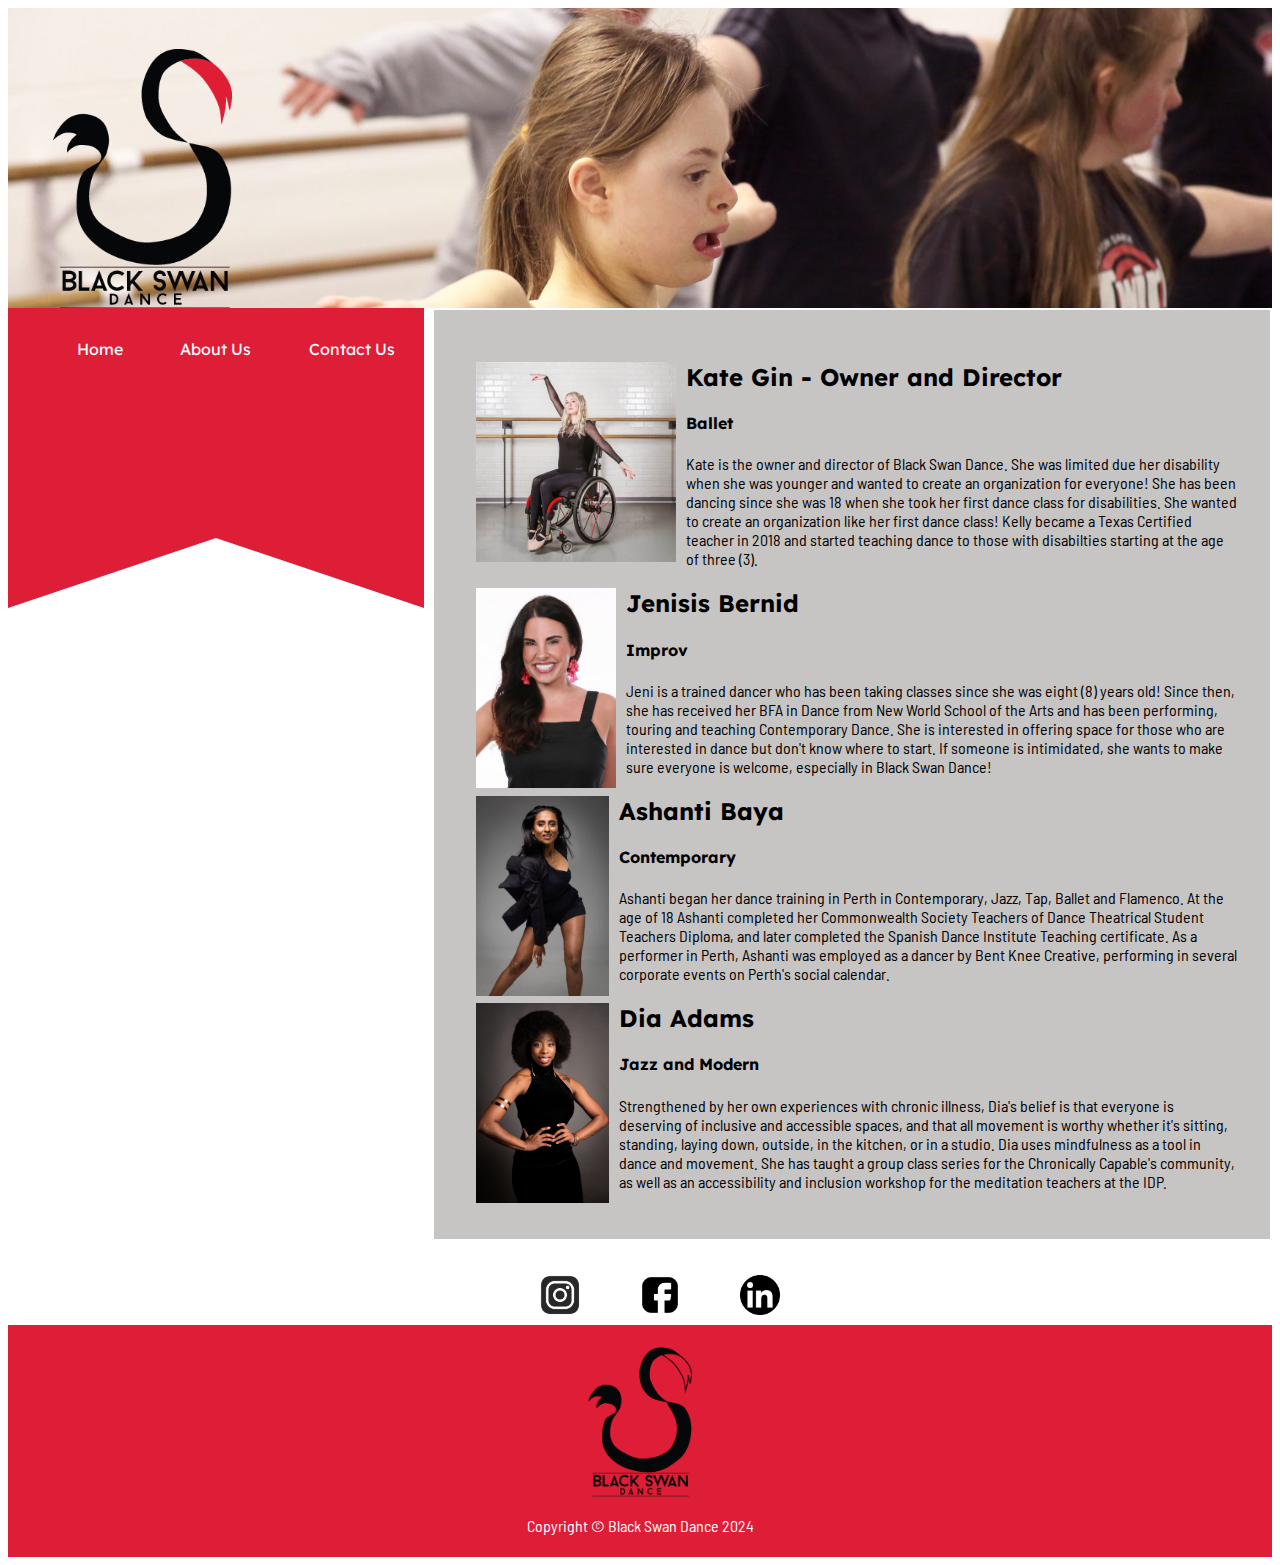
<file: external_project/instructors.html>
<!DOCTYPE html>
<html lang="en">

<meta name="viewport" content="width=device-width, initial-scale=1.0">

    <meta charset="utf-8">
    <link rel="stylesheet" href="style.css">
    <link rel="stylesheet" href="style4.css">
    <!-- 7500472 -->
    <title>Black Swan Dance</title>
</head>

<body>


<header>
    <section>
    <p><img src="images/Comoro_LogoC5.png" alt="logo"></p>
</section>
</header>      
 
<main>
        <nav>
        <ul>
            <li><a href="index.html">Home</a></li>
            <li><a href="aboutus.html">About Us</a></li>
            <li><a href="contactus.html">Contact Us</a></li>
        </ul>
    </nav>
    <section class="instructors">
<section>
    <p><img src="images/OIP.jfif" alt="kate"></p>
    <h2>Kate Gin - Owner and Director</h2>
    <h4>Ballet</h4>
    <p>Kate is the owner and director of Black Swan Dance. She was limited due her disability when she was younger and wanted to create an organization for everyone! She has been dancing since she was 18 when she took her first dance class for disabilities. She wanted to create an organization like her first dance class! Kelly became a Texas Certified teacher in 2018 and started teaching dance to those with disabilties starting at the age of three (3).</p>
</section>
<section>
    <p><img src="images/BH3_4127E-8x10-1-portrait.jpg" alt="jeni"></p>
    <h2>Jenisis Bernid</h2>    
    <h4>Improv</h4>
    <section><p>Jeni is a trained dancer who has been taking classes since she was eight (8) years old! Since then, she has received her BFA in Dance from New World School of the Arts and has been performing, touring and teaching Contemporary Dance. She is interested in offering space for those who are interested in dance but don't know where to start. If someone is intimidated, she wants to make sure everyone is welcome, especially in Black Swan Dance! </p></section>
</section>
<section>
    <p><img src="images/Ashanti-Bala-Profile-683x1024.jpg" alt="ashanti"></p>
    <h2>Ashanti Baya</h2>    
    <h4>Contemporary</h4>
    <p>Ashanti began her dance training in Perth in Contemporary, Jazz, Tap, Ballet and Flamenco. At the age of 18 Ashanti completed her Commonwealth Society Teachers of Dance Theatrical Student Teachers Diploma, and later completed the Spanish Dance Institute Teaching certificate. As a performer in Perth, Ashanti was employed as a dancer by Bent Knee Creative, performing in several corporate events on Perth's social calendar.</p>
</section>
<section>
    <p><img src="images/Dia-Adams-Instructor-768x1151.jpg" alt="dia"></p>
    <h2>Dia Adams</h2>    
    <h4>Jazz and Modern</h4>
    <p>Strengthened by her own experiences with chronic illness, Dia's belief is that everyone is deserving of inclusive and accessible spaces, and that all movement is worthy whether it's sitting, standing, laying down, outside, in the kitchen, or in a studio. Dia uses mindfulness as a tool in dance and movement. She has taught a group class series for the Chronically Capable's community, as well as an accessibility and inclusion workshop for the meditation teachers at the IDP.</p>
</section>
</section>
<section class="socials">
    <section>
        <ul>
        <li><p><a href="https://www.instagram.com/">
            <img src="images/instagram.png" alt="instagram">
        </a></p>
    </li>
    </ul>
</section>
    <section>
        <ul>
        <li><p><a href="https://www.facebook.com/">
            <img src="images/facebook.png" alt="facebook">
        </a></p>
    </li>
</ul>
    </section>    
    <section>
        <ul>
        <li><p><a href="https://www.linkedin.com/">
            <img src="images/linkedin.png" alt="linkedin">
        </a></p>
    </li></ul>
    </section>     
</section>
</main>
<footer>   
    <p><img src="images/Comoro_LogoBW5.png" alt="logo"></p>
    <p>Copyright &copy; Black Swan Dance 2024</p>
    </footer>    
</body>
</html>
</file>
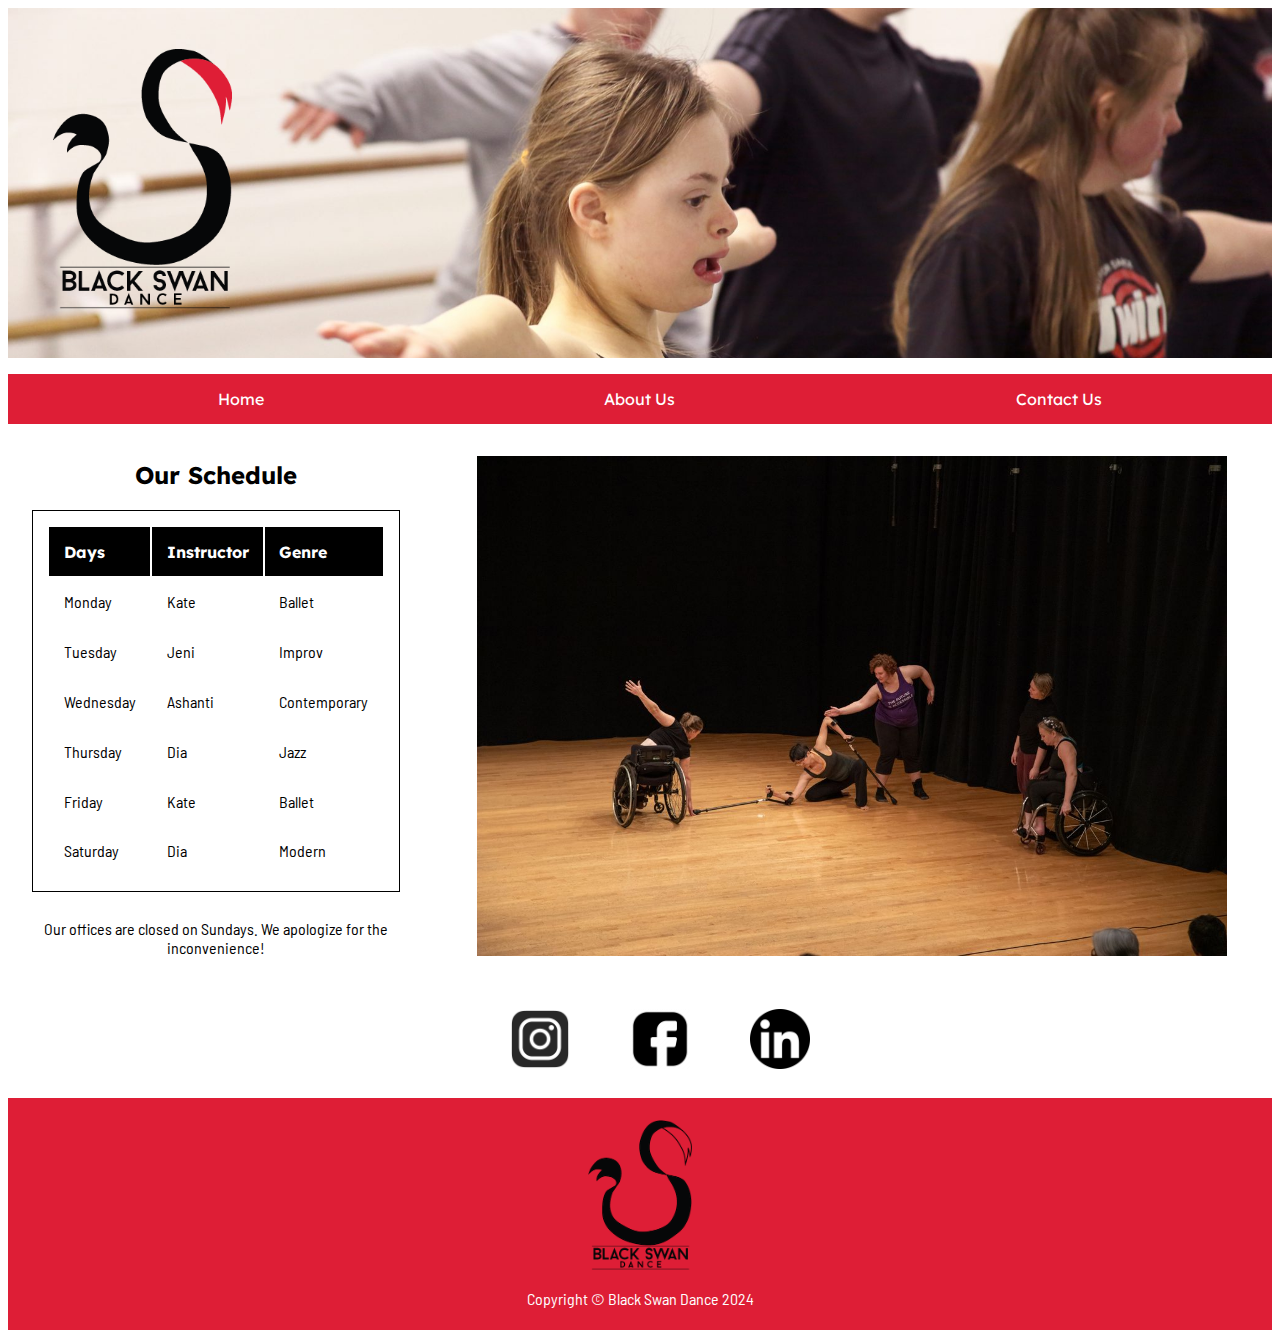
<file: external_project/schedule.html>
<!DOCTYPE html>
<html lang="en">
<meta name="viewport" content="width=device-width, initial-scale=1.0">


    <meta charset="utf-8">
    <link rel="stylesheet" href="style.css">
    <link rel="stylesheet" href="style3.css">
    <!-- 7500472 -->
    <title>Black Swan Dance</title>
</head>

<body>


<header>
    <section>
    <p><img src="images/Comoro_LogoC5.png" alt="logo"></p>
</section>
</header>      
<nav>
        <ul>
            <li><a href="index.html">Home</a></li>
            <li><a href="aboutus.html">About Us</a></li>
            <li><a href="contactus.html">Contact Us</a></li>
        </ul>
    </nav> 
<main>
    <section class="contact">
        <h2>Our Schedule</h2>
        <table class="center">
            <thead>
                <tr>
                
               <th>Days</th>
               <th>Instructor</th>
               <th>Genre</th>
            </tr>
            </thead>
            <tbody>
            <tr>
                <td>Monday</td>
                <td>Kate</td>
                <td>Ballet</td>
            </tr>
            <tr>
                <td>Tuesday</td>
                <td>Jeni</td>
                <td>Improv</td>
            </tr>
            <tr>
                <td>Wednesday</td>
                <td>Ashanti</td>
                <td>Contemporary</td>
            </tr>
            <tr>
                <td>Thursday</td>
                <td>Dia</td>
                <td>Jazz</td>
            </tr>
            <tr>
                <td>Friday</td>
                <td>Kate</td>
                <td>Ballet</td>
            </tr>
            <tr>
                <td>Saturday</td>
                <td>Dia</td>
                <td>Modern</td>
            </tr>
        </tbody>
        </table>

    </section>
    
    <section class="hours">
        <p>Our offices are closed on Sundays. We apologize for the inconvenience!
        </p>
    </section>
    <section class="img">
        <p><img src="images/Dancing+Disability+Lab+performace+1_7c05f96f-66c3-4675-94bd-68f8320151b7-prv.jpg" alt="img"></p>
    </section>
    <section class="socials">
        <section>
            <ul>
            <li><p><a href="https://www.instagram.com/">
                <img src="images/instagram.png" alt="instagram">
            </a></p>
        </li>
        </ul>
    </section>
        <section>
            <ul>
            <li><p><a href="https://www.facebook.com/">
                <img src="images/facebook.png" alt="facebook">
            </a></p>
        </li>
    </ul>
        </section>    
        <section>
            <ul>
            <li><p><a href="https://www.linkedin.com/">
                <img src="images/linkedin.png" alt="linkedin">
            </a></p>
        </li></ul>
        </section>      
    </section>
</main>
<footer>   
    <p><img src="images/Comoro_LogoBW5.png" alt="logo"></p>
    <p>Copyright &copy; Black Swan Dance 2024</p>
    </footer>    
</body>
</html>
</file>
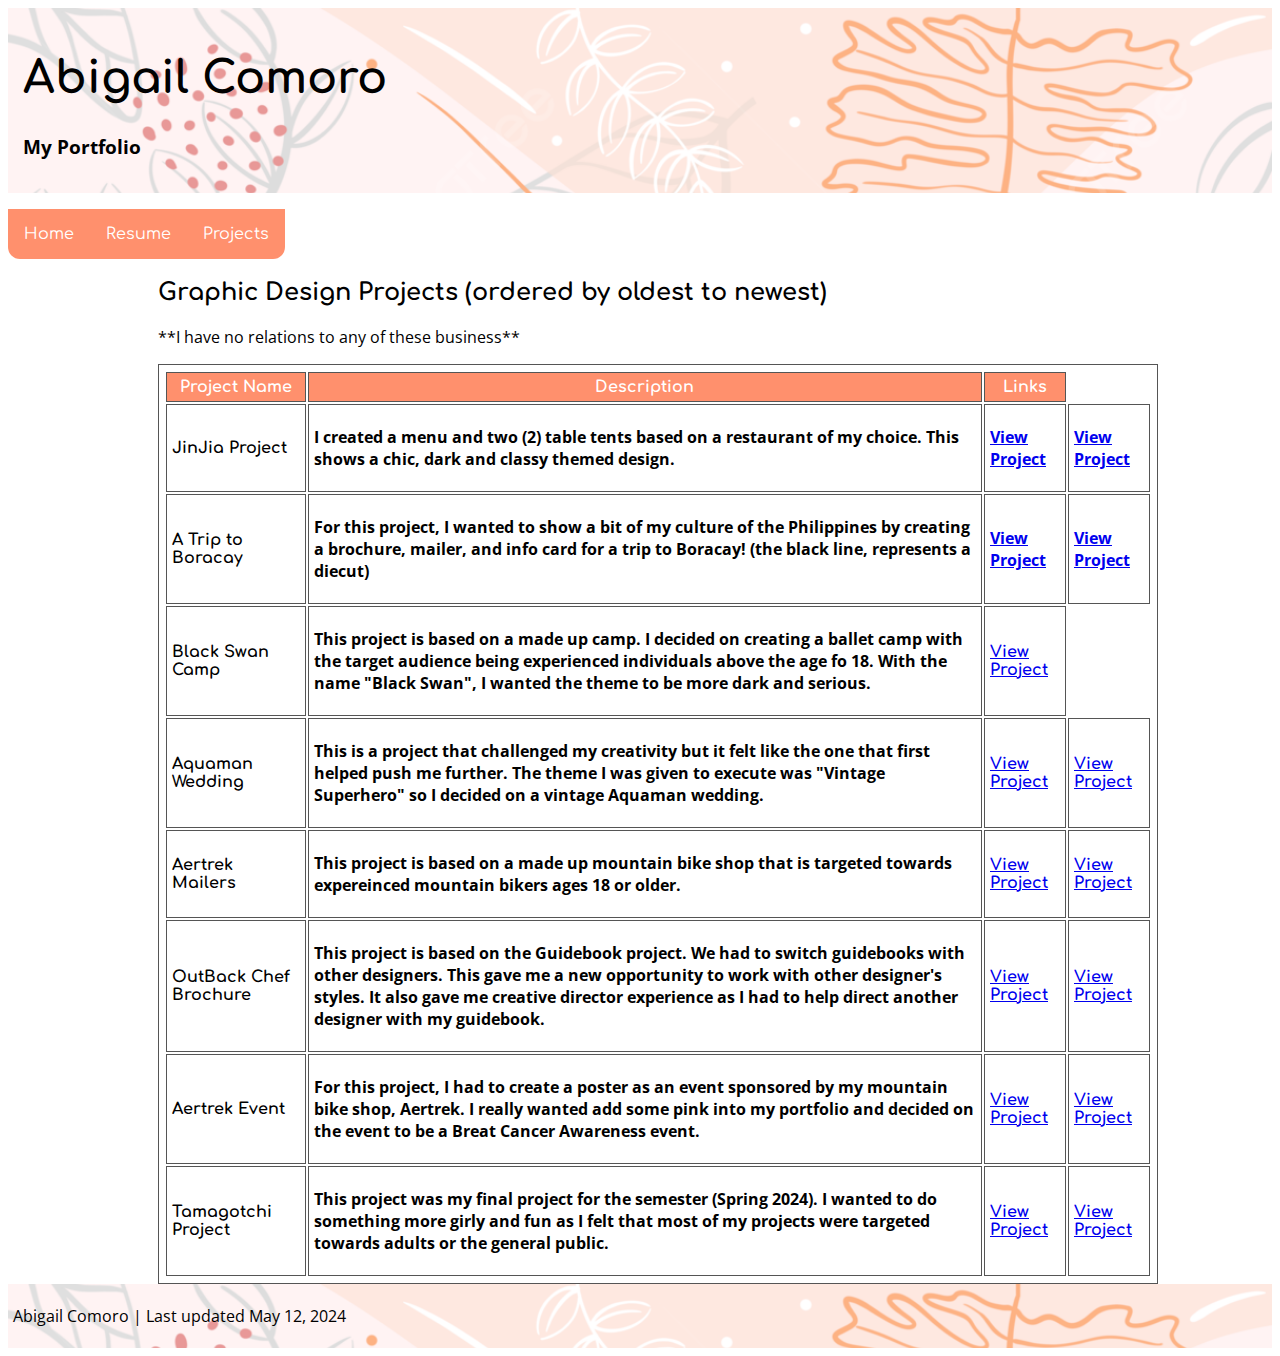
<file: portfolio/gdprojects.html>
<!DOCTYPE html>
<html lang="en">

<meta name="viewport" content="width=device-width, initial-scale=1.0">

    <meta charset="utf-8">
    <link rel="stylesheet" href="style.css">
    <!-- 7500472 -->
    <title>Abigail Comoro Portfolio</title>
</head>


<body>


<header>
    <section>
    <h1>Abigail Comoro</h1>
    <h3>My Portfolio</h3>
</section>
</header>      

<nav>
    <ul>
        <li><a href="index.html">Home</a></li>
        <li><a href="resume.html">Resume</a></li>
        <li><a href="myprojects.html">Projects</a></li>
    </ul>
</nav>

<main>
    <section>
        <h2>Graphic Design Projects (ordered by oldest to newest)</h2>
        <p>**I have no relations to any of these business**</p>

        <table>
            <thead>
            <tr>
                <th>Project Name</th>
                <th>Description</th>
                <th>Links</th>
            </tr>
            </thead>
            <tbody>
            <tr>
                <th>JinJia Project</th>
                <th><p>I created a menu and two (2) table tents based on a restaurant of my choice. This shows a chic, dark and classy themed design.</p></th>
                <th><p><a href="https://acrobat.adobe.com/link/track?uri=urn:aaid:scds:US:120a518b-182e-3b52-b6a5-017618a5444b" target="_blank">View Project</a></p></th>
                <th><p><a href="https://acrobat.adobe.com/link/track?uri=urn:aaid:scds:US:eb442fec-db6e-3f45-bd87-a6d34cee8a18" target="_blank">View Project</a></p></th>
            </tr>
            <tr>
                <th>A Trip to Boracay</th>
                <th><p>For this project, I wanted to show a bit of my culture of the Philippines by creating a brochure, mailer, and info card for a trip to Boracay! (the black line, represents a diecut)</p></th>
                <th><p><a href="https://acrobat.adobe.com/link/track?uri=urn:aaid:scds:US:f2946141-ad3b-37ef-b2f5-408d2d71359b" target="_blank">View Project</a></p></th>
                <th><p><a href="https://acrobat.adobe.com/link/track?uri=urn:aaid:scds:US:d37b491f-1247-339e-ab09-000fdf89ba0c" target="_blank">View Project</a></p></th>
            </tr>
            <tr>
                <th>Black Swan Camp</th>
                <th><p>This project is based on a made up camp. I decided on creating a ballet camp with the target audience being experienced individuals above the age fo 18. With the name "Black Swan", I wanted the theme to be more dark and serious.</p></th>
                <th><a href="https://acrobat.adobe.com/link/track?uri=urn:aaid:scds:US:803e24d7-0d98-31b0-aa24-3e5f65d04d9b" target="_blank">View Project</a></th>
            </tr>            
            <tr>
                <th>Aquaman Wedding</th>
                <th><p>This is a project that challenged my creativity but it felt like the one that first helped push me further. The theme I was given to execute was "Vintage Superhero" so I decided on a vintage Aquaman wedding.</p></th>
                <th><a href="https://acrobat.adobe.com/link/track?uri=urn:aaid:scds:US:bbcdec7f-7b92-358e-a16d-0fbb5eac6234" target="_blank">View Project</a></th>
                <th><a href="https://acrobat.adobe.com/link/track?uri=urn:aaid:scds:US:cacb752a-56e0-348e-a140-e3615ea83682" target="_blank">View Project</a></th>
            </tr>
            <tr>
                <th>Aertrek Mailers</th>
                <th><p>This project is based on a made up mountain bike shop that is targeted towards expereinced mountain bikers ages 18 or older.</p></th>
                <th><a href="https://acrobat.adobe.com/link/track?uri=urn:aaid:scds:US:b253edc9-0fb0-3e96-aaf0-1d38285c2972" target="_blank">View Project</a></th>
                <th><a href="https://acrobat.adobe.com/link/track?uri=urn:aaid:scds:US:09478661-ac69-3e72-b4ef-3a6543f881e5" target="_blank">View Project</a></th>

            </tr>
            <tr>
                <th>OutBack Chef Brochure</th>
                <th><p>This project is based on the Guidebook project. We had to switch guidebooks with other designers. This gave me a new opportunity to work with other designer's styles. It also gave me creative director experience as I had to help direct another designer with my guidebook.</p></th>
                <th><a href="https://acrobat.adobe.com/link/track?uri=urn:aaid:scds:US:da0f4af3-ba2d-3f12-a9d4-abd3edec867a" target="_blank">View Project</a></th>
                <th><a href="https://acrobat.adobe.com/link/track?uri=urn:aaid:scds:US:87625a75-4852-3695-88f1-f965c6badb3d" target="_blank">View Project</a></th>
            </tr>
            <tr>
                <th>Aertrek Event</th>
                <th><p>For this project, I had to create a poster as an event sponsored by my mountain bike shop, Aertrek. I really wanted add some pink into my portfolio and decided on the event to be a Breat Cancer Awareness event.</p></th>
                <th><a href="https://acrobat.adobe.com/link/track?uri=urn:aaid:scds:US:8ee12d10-d228-37e6-afac-805a795ec995" target="_blank">View Project</a></th>
                <th><a href="https://acrobat.adobe.com/link/track?uri=urn:aaid:scds:US:e1d11a4a-a485-3027-a06d-dd115e0bf9bc" target="_blank">View Project</a></th>
            </tr>
            <tr>
                <th>Tamagotchi Project</th>
                <th><p>This project was my final project for the semester (Spring 2024). I wanted to do something more girly and fun as I felt that most of my projects were targeted towards adults or the general public.</p></th>
                <th><a href="https://acrobat.adobe.com/link/track?uri=urn:aaid:scds:US:4e0f707b-4589-3f4a-b22d-19e94174f670" target="_blank">View Project</a></th>
                <th><a href="https://acrobat.adobe.com/link/track?uri=urn:aaid:scds:US:02dfa252-5975-3817-bb19-6772a09b5aa6" target="_blank">View Project</a></th>
            </tr>
            </tbody>
        </table>
    </section>

</main>
<footer>   
    <p>Abigail Comoro | Last updated May 12, 2024</p>
    </footer>    
</body>
</html>
</file>
<file: external_project/style.css>
@import url('https://fonts.googleapis.com/css2?family=Barlow+Semi+Condensed:ital,wght@0,100;0,200;0,300;0,400;0,500;0,600;0,700;0,800;0,900;1,100;1,200;1,300;1,400;1,500;1,600;1,700;1,800;1,900&family=Lexend:wght@100..900&display=swap');

/*
 font-family: "Barlow Semi Condensed", serif;
 font-family: "Lexend", serif;
*/

* {
    transition: 1s;
  }

nav {

    background-color: #de1e36;

}

nav ul {
    list-style-type: none;
    color: #ffffff;
    font-family: Lexend;
    display: flex;
    justify-content: space-around;
}

nav ul li a {
    text-decoration: none;
    background-color: #de1e36;
    color: #ffffff;
    padding: 15px;
    display: block;
}

nav ul li a:hover {
    background:#e57e8a;
    color: #000000;
}

header section p img {
    max-height: 260px;
    padding-left: 20px;

}

header {
    background: #777;
    padding: 25px;
    background-image:url(images/website.downs_.jpg);
    background-size: cover;
    background-position: 50%;
    height: 300px;
}

h1 {
    font-family: Barlow Semi Condensed;
    color:#000000;

}

h2 {
    font-family: Lexend;
}

h4 {
    font-family: Lexend;
}

p {
    font-family: Barlow Semi Condensed;
}

footer {
    background-color: #de1e36;
    color:#ffffff;
    padding: 6px;
}

footer p img {
    max-height: 150px;
}

footer p {
    text-align: center;
}

main {
    text-align: center;
}

main section ul {
    list-style-type: none;
}

main section ul li p img {
        max-width: 500px;
        
}

main section ul li {
    font-family: Barlow Semi Condensed;
}


.socials {
        display: flex;
    justify-content: center;
        list-style-type: none;
}

.socials img {
    max-width: 60px;
    padding: 10px;

}
</file>
<file: module5/style.css>
@import url('https://fonts.googleapis.com/css2?family=Josefin+Sans:ital,wght@0,100..700;1,100..700&family=Joti+One&display=swap');

/** fonts
font-family: "Josefin Sans", sans-serif;
font-family: "Joti One", serif;
**/

* {
    box-sizing: border-box;
}

.intro {
    display: inline-block;
    background: #000;
    padding: 20px;
    margin: 0;
    width: 300px;
    color: #fff;
    height: 100%;
    padding: 20px;
    flex: 1 1 25%;
}

.video {
    background: #D9D9D9;
    position: relative;
    overflow: hidden;
    height: 300px;
    background: rgba(21, 15, 27, 0.5);
    display: flex;
    flex-flow: wrap;
    flex: 1 1 75%;
}

h1 {
    font-family: Joti One;
}

p, h2 {
    font-family: Josefin Sans;
}

main {
    background-color: #D9D9D9;
    padding-top: 40px;
    padding-bottom: 40px;
    padding-left: 20px;
    padding-right: 20px;
    display: flex;
}

main section {
    padding: 1.5rem;
}

main section video {
    padding: 5px;
}

main video {
    max-width: 375px;
}

nav {
    font-family: Josefin Sans;
    padding-top: 1.5rem;
    text-align: right;
}

nav a {
    text-decoration: none;
    color: #000;
}

nav ul li:hover {
    background: #D9D9D9;
    transition: .8s;
}

nav section ul li {
    list-style-type: none;
    display: inline-block;
    padding: 10px;
    background: #fff;
} 

header {
    background: #D9D9D9;
    position: relative;
    overflow: hidden;
    height: 300px;
    background: rgba(21, 15, 27, 0.5);
    display: flex;
    flex-flow: wrap;
}

footer {
    padding: 2rem;
}

footer p {
    background: #87cefa;
    display: inline-block;
    padding: 1rem;
}

footer p:hover {
    background: #007fbf;
    transition: .8s;
}

/*Video Hero Work*/
.video video {
    position: absolute;
    top: 0;
    left: 0;
    z-index: -2;
    object-fit: cover;
    object-position: center bottom;
    min-width: 100%;
    min-height: 100%;
}

/*Media queries*/
@media (min-aspect-ratio: 16/9) {
    .video video {
        width: 100%;
        height: auto;
    }
}

@media (max-aspect-ratio: 16/9) {
    .video video {
        width: 100%;
        height: auto;
    }
}
</file>
<file: portfolio/style.css>
@import url('https://fonts.googleapis.com/css2?family=Comfortaa:wght@300..700&family=Open+Sans:ital,wght@0,300..800;1,300..800&family=Roboto:ital,wght@0,100;0,300;0,400;0,500;0,700;0,900;1,100;1,300;1,400;1,500;1,700;1,900&display=swap');

/*
 font-family: "Comfortaa", serif;
 font-family: "Open Sans", serif;
 font-family: "Roboto", serif;
*/

header {
    background-color: #FF906D;
    background-image: url(images/pngtree-pink-simple-tropical-leaves-background-picture-image_1332690.jpg);
    padding: 15px;
    background-size: cover;
}

header h1 {
    font-size: 45px;
}

h1 {
    font-family: Comfortaa;
}

h2 {
    font-family: Comfortaa;
}

h3 {
    font-family: Open Sans;
}

h4 {
    font-family: Roboto;
}

nav {
    font-family: Comfortaa;
    max-width: fit-content;
    background-color: #FF906D;
    border-radius: 0px 0px 12px 12px;
}

nav ul {
    display: flex;
    padding: 0;
}

nav ul li {
    list-style-type: none;
    padding: 5px;
    margin: 1px;
    
}

nav ul li a {
    text-decoration: none;
    display: inline-block;
    background-color: #FF906D;
    padding: 10px;
    color: #ffffff;
}

nav ul li a:hover {
    background:#e57e8a;
    color: #ffffff;
    border-radius: 12px;
}

main {
    word-wrap: break-word;
    width: 1000px;
    padding-left: 150px;
}

main p {
    font-family: Open Sans;
}

main ul {
    list-style-type: none;
}

main section ul li {
    font-family: Open Sans;
}

main section img {
    max-width: 700px;
}

main section form {
    font-family: Open Sans;
    text-align: center;
    padding: 20px;
    background-color: #FF906D;
    border-radius: 12px;
}

table, th {
    border: 1px solid #555;
    font-family: Comfortaa;
    padding: 5px;
}

thead {
    background-color: #FF906D;
    color: #ffffff;
    padding: 10px;
}

tbody {
    
    text-align: left;
    font-family: Roboto;
}

footer {
    font-family: Open Sans;
    background-color: #FF906D;
    background-image:url(images/pngtree-pink-simple-tropical-leaves-background-picture-image_1332690.jpg);
    padding: 5px;
    background-size: cover;
}
</file>
<file: yumyumkitchen/style.css>
@import url('https://fonts.googleapis.com/css2?family=Lora:ital,wght@0,400..700;1,400..700&family=Ribeye&family=Ribeye+Marrow&display=swap');

/*
 font-family: "Lora", serif;
 font-family: "Ribeye Marrow", serif;
 font-family: "Ribeye", serif;
*/

* {
    box-sizing: border-box;
}


nav {
    padding: 1px;
    background-color: #b78555;
}

nav ul {
    list-style-type: none;
    padding: 0px;
    display: flex;
    justify-content: space-evenly;
    font-family: "Ribeye", serif;
}

nav ul li {
    margin: 1px;
}

nav ul li a {
    text-decoration: none;
    background: #b78555;
    color: #ffffff;
    padding: 10px;
    display: block;
    border-radius: 5px;
}

nav ul li a:hover {
    background: #333;
    color: #ffffff;
}

header {
    background: #DFDFDF;
    padding: 25px 0;
    background-image:
    url('images/f569ed1e9d7f1b93415caf5678cfa1fe.jfif');
    background-size: cover;
    background-position: 20%;
    position: relative;
    height: 300px;
}

header h1 {
    font-family: "Ribeye", serif;
    font-size: 3rem;
    color: #ffffff;
    font-weight: 500;
    position: absolute;
    left: 37%;
    top: 50%;
}

header span {
    display: block;
    font-family: "Ribeye Marrow", serif;
    font-size: 2.5rem;
    color: #ffffff;
    font-weight: 200;
}

footer {
    background: #9c9c9c;
    color: #000000;
    font-family: Arial, Helvetica, sans-serif;
    font-size: 15px;
    padding: 2px;
}

h2 {
 font-family: "Ribeye", serif;

}

main section {
    padding: 5px;
}

main {
    display: flex;
    flex-flow: row;
}

main section {
    flex: 1 1 33%;
    padding: 10px;

}

main section img {
    max-width: 100%;
    max-height: 400px;
}

main section p {
    font-family: "Lora", serif;
}
</file>
<file: portfolio/projects/module4/stylesheet.css>
blockquote {
    background: #000;
    color: #fff;
    padding: 5px;
    align-content: normal;
}

h1 {
    font-weight: 400;
    font-size: 400%;
}

footer {
    background: #6e6e6e;
    color: #fff;
    padding: 5px;
    font-weight: 600;
}

#container {
    width: 65%;
    margin: auto;
}

main section {
    border-bottom: 5px solid #000;
}

/* classes */
.make-orange {
    color: #dc6601;

}
</file>
<file: portfolio/projects/module4/mainstyles.css>
@import url('https://fonts.googleapis.com/css2?family=Lato:ital,wght@0,100;0,300;0,400;0,700;0,900;1,100;1,300;1,400;1,700;1,900&family=Open+Sans:ital,wght@0,300..800;1,300..800&display=swap');

/*
 font-family: "Open Sans", sans-serif;
 font-family: "Lato", sans-serif;
*/

h1, h2, h3, h4 {
    font-family: "Open Sans", sans-serif;
}

p, li, footer, blockquote {
    font-family: "Lato", sans-serif;
}

nav ul {
    list-style-type: none;
    display: inline-block;
}

nav ul li a {
    text-decoration: none;
    background-color: #000000;
    color: #ffffff;
    padding: 10px;
    display: block;
}

nav ul li {
    margin: 1px;
}

nav ul li a:hover {
    background: orange;
    color: #ffffff;
}
</file>
<file: portfolio/projects/tables_exercise/stylecss.css>
@import url('https://fonts.googleapis.com/css2?family=Libre+Baskerville:ital,wght@0,400;0,700;1,400&family=Quattrocento:wght@400;700&family=Work+Sans:ital,wght@0,100..900;1,100..900&display=swap');

/*
font family: "Libre Baskerville", serif
font family: "Quattrocento", serif
font family: "Work Sans", serif
*/



header {
    background: #f2c9c9;
    padding: 10px;
    background-image: url(images/360_F_462211609_xfICPg7tPVuitlwd8TdI0vqlls1lbw3J.jpg);

}

header span {
    display: block;
    font-family: "Quattrocento";
    font-size: 1rem;
    color: #ffffff;
    font-weight: 200;
}

h1 {
    font-family: Libre Baskerville;
    font-size: 300%;
    color: #fff;
    background-size: cover;
    background-position: 20%;
    position: relative;
    height: 75px;
}

h2 {
    font-family: Quattrocento;
}

main {
    padding-bottom: 20px;
}

nav {

    padding: 1px;
    background-color: #D19285;
    max-width: fit-content;
    border-radius: 0px 0px 7px 7px;
}

nav ul {
    list-style-type: none;
    padding: 0px;
    padding-left: 15px;
    padding-right: 15px;
    padding-bottom: 5px;
    display: flex;
    justify-content: flex-start;
    font-family: "Ribeye", serif;
}

nav ul li {
    margin: 1px;
    font-family: Work Sans;
    display: flex;
}

nav ul li a {
    text-decoration: none;
    background: #D19285;
    color: #ffffff;
    padding: 10px;
    display: block;
    border-radius: 0px 0px 7px 7px;
}

nav ul li a:hover {
    background: #f2c9c9;
    color: #ffffff;
}

p {
    font-family: Work Sans;
}


thead {
    background: #D19285;
    color: #fff;
}

td {
    font-family: Work Sans;
}

td:nth-of-type(4) {
    text-align: center;

}

 td:nth-of-type(2) {
    text-align: center;

 }

 td:nth-of-type(3) {
    text-align: center;

 }

 td:nth-of-type(1) {
    text-align: center;
    background: #f2c9c9;
 }

 footer {
    background: #f2c9c9;
    color: #fff;
    padding: 2px;
    font-family: Quattrocento;
    background-image: url(images/360_F_462211609_xfICPg7tPVuitlwd8TdI0vqlls1lbw3J.jpg);
 }

 ul {
    list-style-type: none;
    display: flex;
    justify-content: flex-start;
    padding: 0;
    margin: 0;

 }

 footer ul img {
    max-width: 100%;
    max-height: 40px;
    padding-top: 5px;
    padding-left: 15px;
    padding-right: 15px;
}

footer section p {
    font-family: Quattrocento;
}

 .about {
    grid-area: about;
    padding: 15px;
    padding-right: 20px;
 }

 .songs {
    grid-area: songs;
    padding: 15px;
    padding-right: 25px;
 }

 .list {
    grid-area: list;
 }

 .table {
    grid-area: table;
 }

 main {
    display: grid;
    grid-template-columns: 4fr 4fr 4fr;
    grid-template-rows: auto;
    grid-template-areas: 
    "about about list"
    "about about table"
    "songs songs table"
    "songs songs table"
    ;
    grid-gap: 8px;
}

.name {
    grid-area: name;
}

.graphic {
    grid-area: graphic;
}

footer {
    display: grid;
    grid-template-columns: 2fr 2fr 2fr 2fr 2fr 2fr;
    grid-template-rows: auto;
    grid-template-areas: 
    "name graphic graphic graphic graphic graphic"
    ;
}
</file>
<file: external_project/style3.css>
main section img {
    max-height: 500px;
}

.contact {
    grid-area: contact;
}

table {
    align-content: center;
    text-align: left;
    border: 1px solid #000000
}

table th {
    font-family: Lexend;
}

table tr, td {
    font-family: Barlow Semi Condensed;
}

table, tr, th, td {
    padding: .9rem;
}

thead {
    background: #000000;
    color: #ffffff;
}

.center {
    margin-left: auto;
    margin-right: auto;
}

.img {
    grid-area: img;
}

.hours {
    grid-area: hours;
}

.socials {
    grid-area: socials;
}

main {
    display: grid;
    grid-template-columns: 4fr 4fr 4fr;
    grid-template-rows: auto;
    grid-template-areas: 
    "contact img img"
    "hours img img"
    "socials socials socials"
    ;
    grid-gap: 8px;
}
</file>
<file: external_project/style2.css>
* {
    box-sizing: border-box;
}

main section .socials, .history, .instructors {
    background-color: #c7c4c4;
    padding: 10px;
    border: 2px solid #fff;
}

main section img {
    max-width: 100%;
    max-height: 200px;

}


main nav {
    height: 300px;
    background: #de1e36;
    clip-path: polygon(0% 0%, 100% 0%, 100% 100%, 50% calc(100% - 70px), 0% 100%, 0% 0%)
}

.history {
    grid-area: history;
}

.instructors {
    grid-area: instructors;
}

.socials {
    grid-area: socials;
}

main {
    display: grid;
    grid-template-columns: 4fr 4fr 4fr;
    grid-template-rows: auto;
    grid-template-areas: 
    "nav history instructors"
    "nav history instructors"
    "socials socials socials"
    ;
    grid-gap: 8px;
}
</file>
<file: external_project/style4.css>
* {
    box-sizing: border-box;
}

main section .socials, .instructors {
    background-color: #c7c4c4;
    padding: 2rem;
    border: 2px solid #fff;
}

main section section section {
    border: 0px;
}

main section img {
    float: left;
    max-width: 100%;
    max-height: 200px;
    padding-left: 10px;
    padding-right: 10px;

}

main section section h2 {
    text-align: left;
    padding-left: 10px;
}

main section section p {
    text-align: left;
}

main h4 {
    font-family: Lexend;
    text-align: left;
}

main nav {
    height: 300px;
    background: #de1e36;
    clip-path: polygon(0% 0%, 100% 0%, 100% 100%, 50% calc(100% - 70px), 0% 100%, 0% 0%)
}


.instructors {
    grid-area: instructors;
}

.socials {
    grid-area: socials;
}

main {
    display: grid;
    grid-template-columns: 4fr 4fr 4fr;
    grid-template-rows: auto;
    grid-template-areas: 
    "nav instructors instructors"
    "nav instructors instructors"
    "socials socials socials"
    ;
    grid-gap: 8px;
}
</file>
